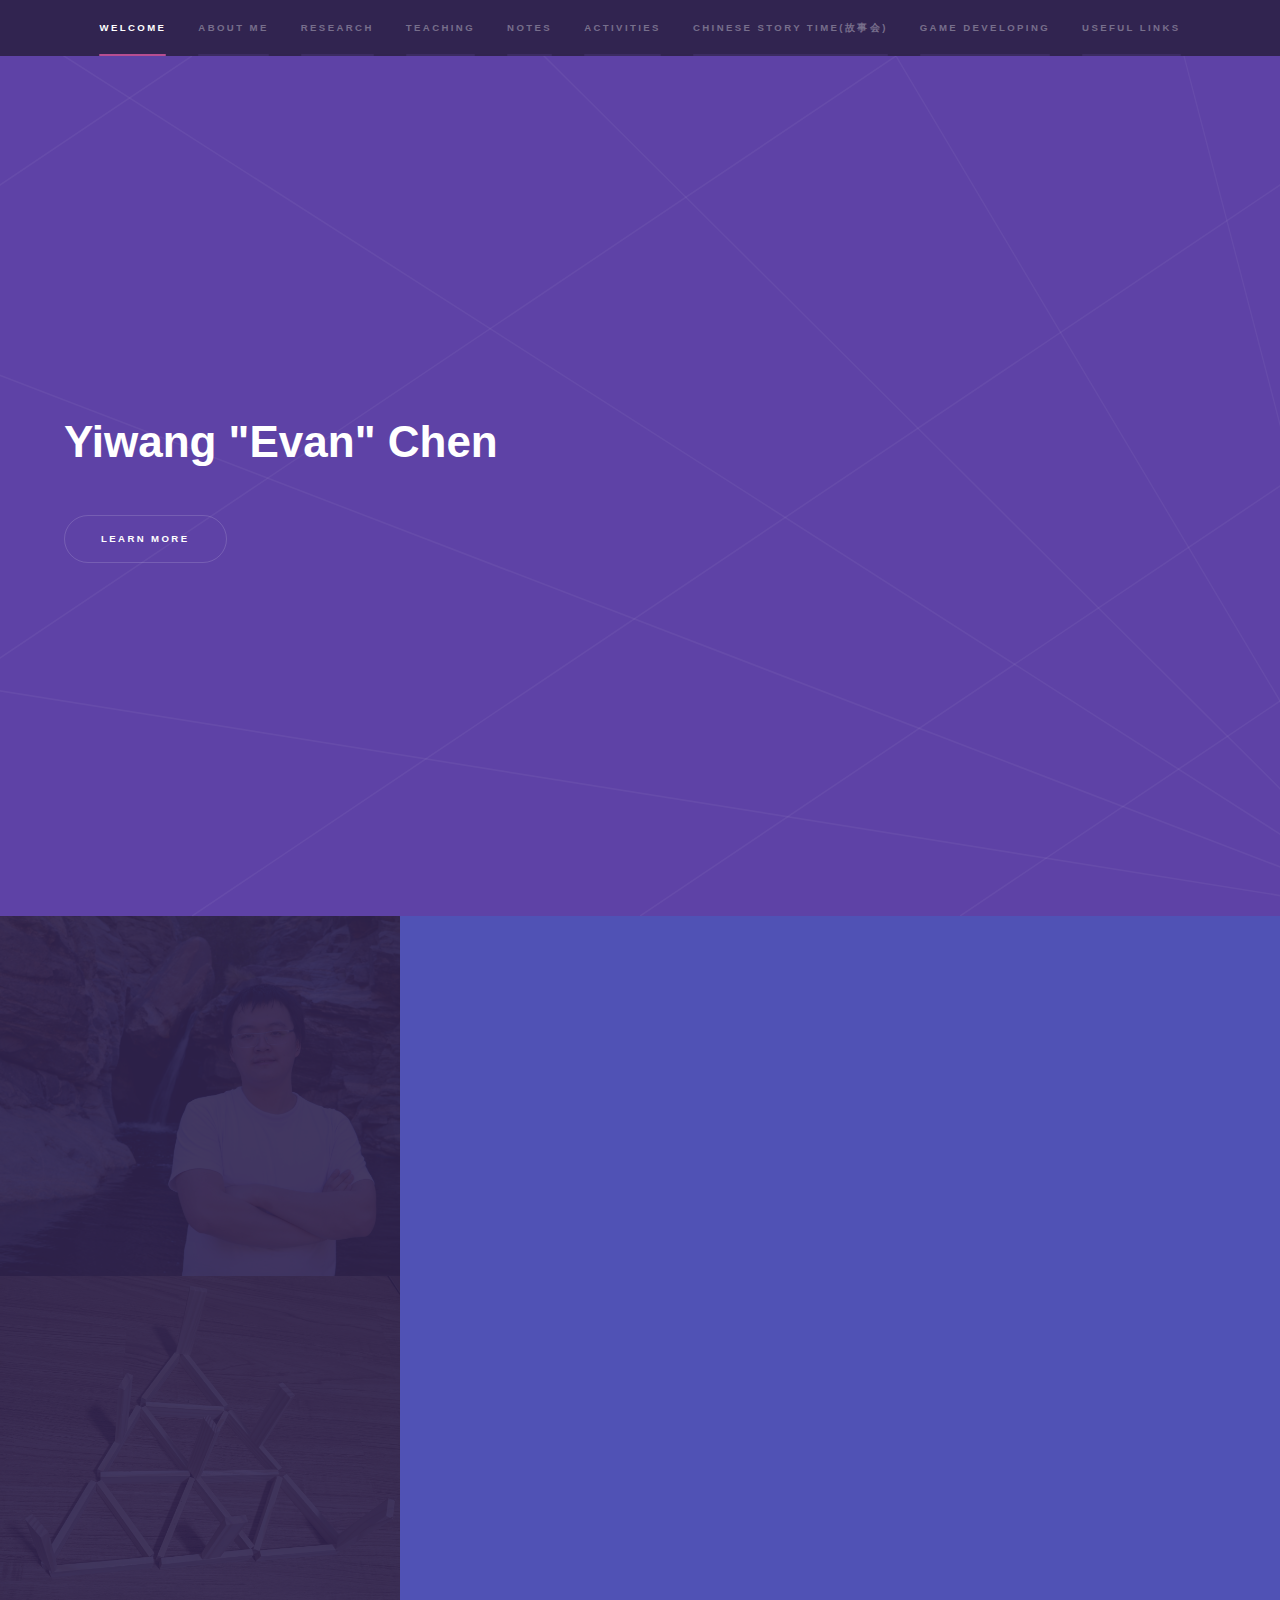
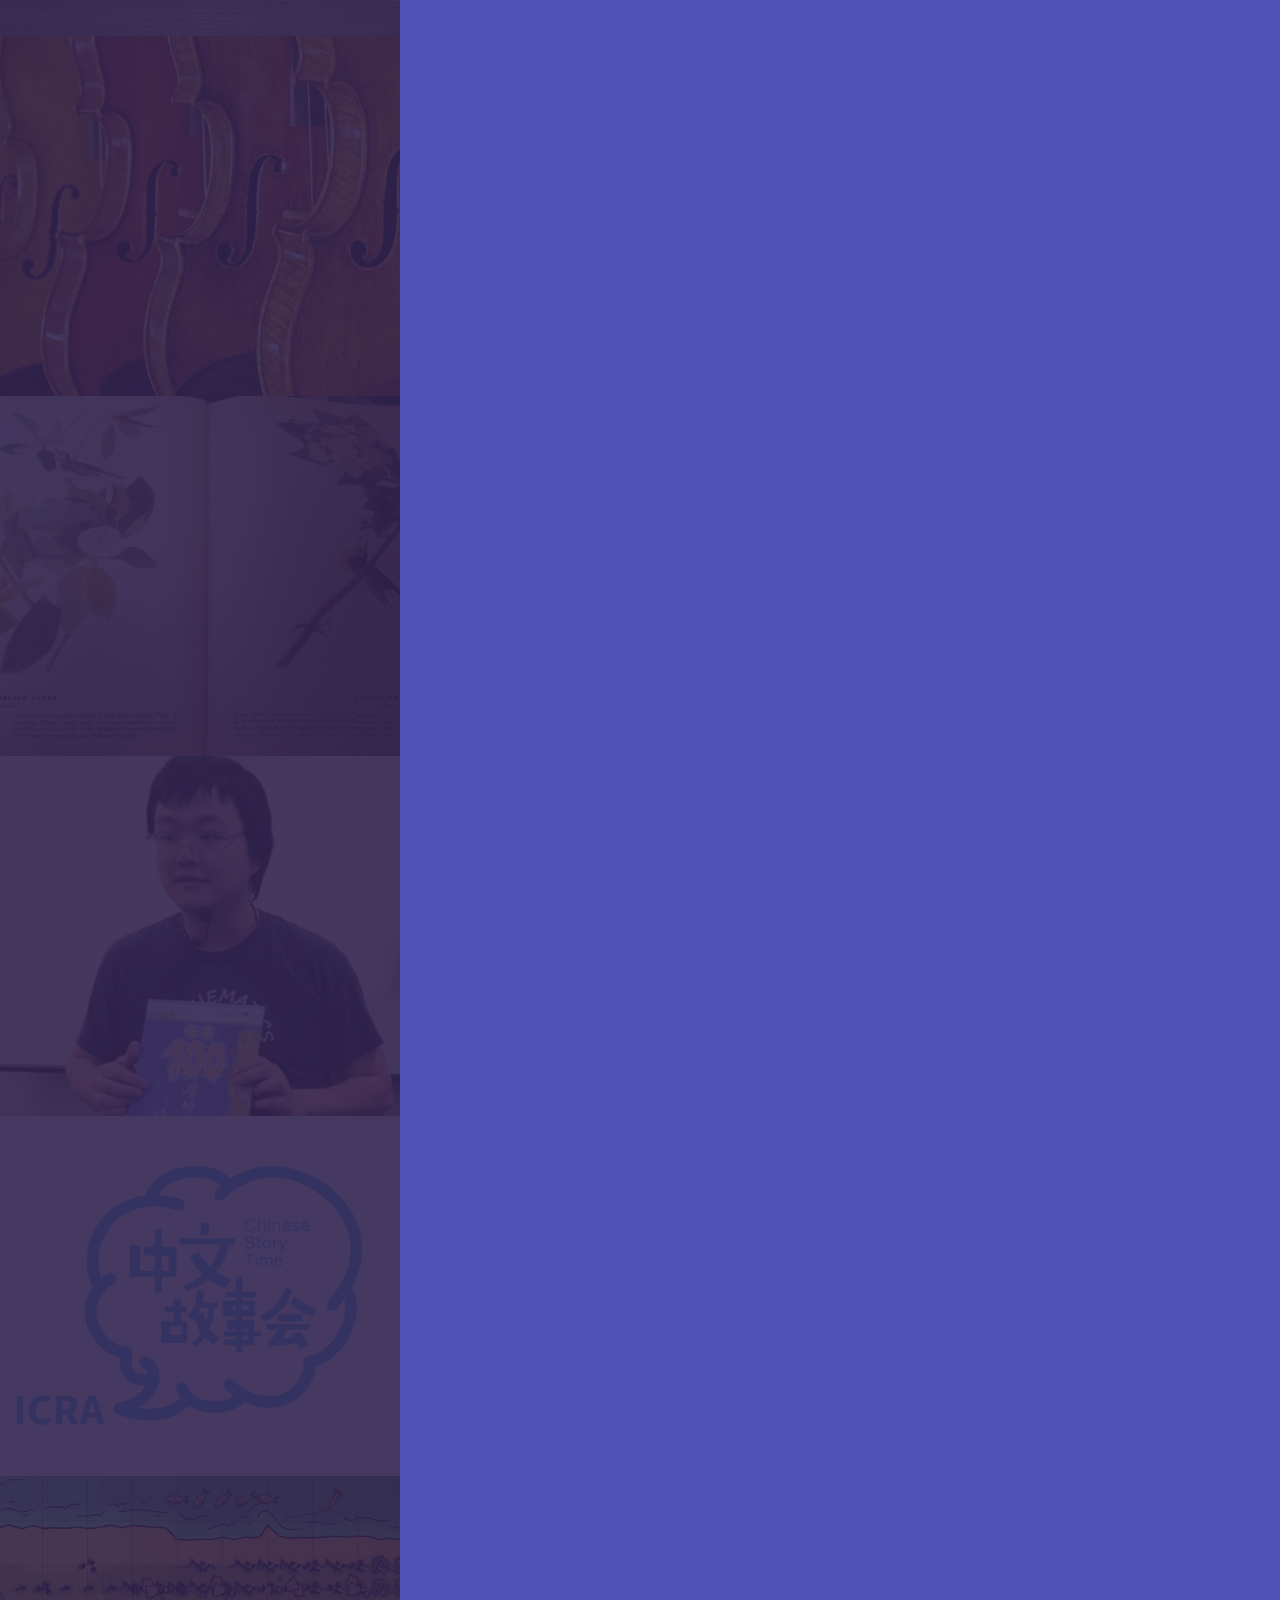
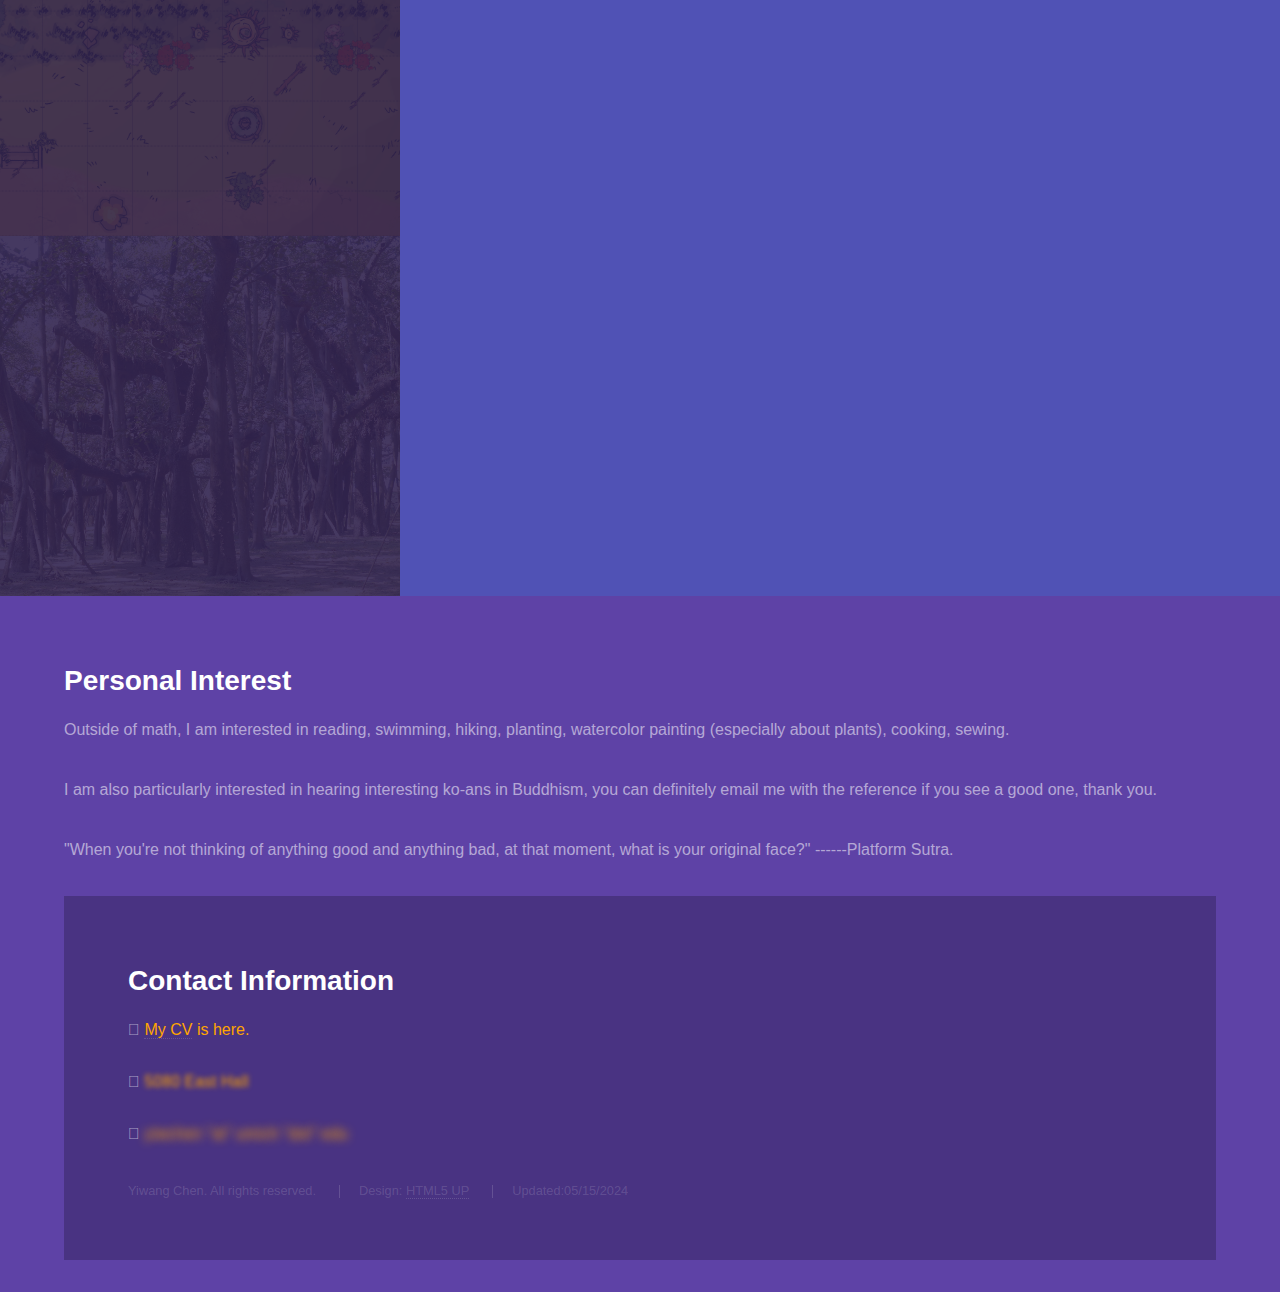
<file: index.html>
<!DOCTYPE HTML>
<!--
    Hyperspace by HTML5 UP
    html5up.net | @ajlkn
    Free for personal and commercial use under the CCA 3.0 license (html5up.net/license)
-->
<html>

<head>
    <title>Yiwang Chen's Homepage</title>
    <!--
        <meta http-equiv="refresh" content="10">
-->
    <meta charset="utf-8" />
    <meta name="viewport" content="width=device-width, initial-scale=1, user-scalable=no" />
    <meta name="google-site-verification" content="M8jMhoShBuXf_WLwgP3y2QjpSRXesZPe_JMTXK9aL-w" />
    <link rel="stylesheet" href="assets/css/main.css" />
    <link rel="stylesheet" href="assets/css/extra.css">
    <link rel="icon" href="images/department.ico">
    <noscript>
        <link rel="stylesheet" href="assets/css/noscript.css" /></noscript>
</head>

<body class="is-preload">
    <!-- Sidebar -->
    <section id="sidebar">
        <div class="inner">
            <nav>
                <ul>
                    <li><a href="#intro">Welcome</a></li>
                    <li><a href="#one">About Me</a></li>
                    <li><a href="#two">Research</a></li>
                    <li><a href="#three">Teaching</a></li>
                    <li><a href="#four">Notes</a></li>
                    <li><a href="#five">Activities</a></li>
                    <li><a href="#six">Chinese Story Time(故事会)</a></li>
                    <li><a href="#seven">Game developing</a></li>
                    <li><a href="#eight">Useful Links</a></li>
                </ul>
            </nav>
        </div>
    </section>
    <!-- Wrapper -->
    <div id="wrapper">
        <!-- Intro -->
        <section id="intro" class="wrapper style1 fullscreen fade-up">
            <div class="inner">
                <h1>Yiwang "Evan" Chen</h1>
                </p>
                <ul class="actions">
                    <li><a href="#one" class="button scrolly">Learn more</a></li>
                </ul>
            </div>
        </section>
        <!-- One -->
        <section id="one" class="wrapper style2 spotlights">
            <section>
                <a href="#" class="image"><img src="images/pic00.jpg" alt="" data-position="center center" /></a>
                <div class="content">
                    <div class="inner">
                        <h2>About Me</h2>
                        <p>I am a sixth year PhD student in at <a href="https://lsa.umich.edu/math/">Department of Mathematics</a> at <a href="https://umich.edu/">University of Michigan</a>, and my advisor is <a href="http://www.math.lsa.umich.edu/~smdbackr/">Stephen Debacker</a>.
                        </p>
                        <p>I obtained my Bachelor drgree at <a href="https://illinois.edu/">University of Illinois at Urbana-Champaign</a> in June 2015.
                        </p>
                        <!--<ul class="actions">
                                        <li><a href="generic.html" class="button">Learn more</a></li> 
                                    </ul>-->
                    </div>
                </div>
            </section>
        </section>
        <!-- Two -->
        <section id="two" class="wrapper style2 spotlights">
            <section>
                <a href="#" class="image"><img src="images/pic01.jpg" alt="" data-position="top center" /></a>
                <div class="content">
                    <div class="inner">
                        <h2>Research</h2>
                        <p>My interests lie in representation theory, especially complex representations of groups over the p-adic numbers, which is related to number theory.
                            <!--<ul class="actions">
                                        <li><a href="generic.html" class="button">Learn more</a></li> 
                                    </ul>-->
                    </div>
                </div>
            </section>
        </section>
        <!-- Three -->
        <section id="three" class="wrapper style2 spotlights">
            <section>
                <a href="#" class="image"><img src="images/pic02.jpg" alt="" data-position="25% 25%" /></a>
                <div class="content">
                    <div class="inner">
                        <h2>Teaching</h2>
                        <p>Life is a journey, so is learning.</p>
                        <p><a href="./m116fall20/m116fa20.html">Here</a> is the section webpage for Math 116 Section 028 in Fall 2020.</p>
                        <p><a href="./m116wn21/m116wn21.html">Here</a> is the section webpage for Math 116 Section 042 in Winter 2021.</p>
                        <!--<ul class="actions">
                                        <li><a href="generic.html" class="button">Learn more</a></li> 
                                    </ul>-->
                    </div>
                </div>
            </section>
        </section>
        <!-- Four -->
        <section id="four" class="wrapper style2 spotlights">
            <section>
                <a href="#" class="image"><img src="images/pic03.jpg" alt="" data-position="25% 25%" /></a>
                <div class="content">
                    <div class="inner">
                        <h2>Notes</h2>
                        <p>I have made several <a href="./Note.html">notes</a> available.</p>
                        <!--<ul class="actions">
                                        <li><a href="generic.html" class="button">Learn more</a></li> 
                                    </ul>-->
                    </div>
                </div>
            </section>
        </section>
        <!-- Five -->
        <section id="five" class="wrapper style2 spotlights">
            <section>
                <a href="#" class="image"><img src="images/pic04.jpg" alt="" data-position="25% 25%" /></a>
                <div class="content">
                    <div class="inner">
                        <h2>Activities</h2>
                        <p>Outreach Activities that I have participated, with link if notes/resources of the activity is available.</p>
                        <p><a href="./Activities.html">Here are the list.</a></p>
                        <!--<ul class="actions">
                                        <li><a href="generic.html" class="button">Learn more</a></li> 
                                    </ul>-->
                    </div>
                </div>
            </section>
        </section>
        <!-- Six -->
        <section id="six" class="wrapper style2 spotlights">
            <section>
                <a href="#" class="image"><img src="images/pic06.png" alt="" data-position="top center" /></a>
                <div class="content">
                    <div class="inner">
                        <h2>Chinese Story Time</h2>
                        <p>I helped organizing and participated in Chinese Story Time program at <a href="aadl.org">Ann Arbor Downtown Library.</a></p>
                        <ul class="actions">
                            <li><a href="ChineseStory.html" class="button">Learn more</a></li>
                        </ul>
                    </div>
                </div>
            </section>
        </section>
        <!-- Six -->
        <section id="seven" class="wrapper style2 spotlights">
            <section>
                <a href="#" class="image"><img src="images/pic07.jpg" alt="" data-position="top center" /></a>
                <div class="content">
                    <div class="inner">
                        <h2>Table RPG Game</h2>
                        <p>I am currently developing <a href="Game.html">a Table RPG game</a> with my kid, and I wrote some codes for Character Card Generation.</a></p>
                        <ul class="actions">
                            <li><a href="Game.html" class="button">Learn more</a></li>
                        </ul>
                    </div>
                </div>
            </section>
        </section>
        <!-- Six -->
        <section id="eight" class="wrapper style2 spotlights">
            <section>
                <a href="#" class="image"><img src="images/pic05.jpg" alt="" data-position="top center" /></a>
                <div class="content">
                    <div class="inner">
                        <h2>Useful Links</h2>
                        <p><a href="https://mathseminars.org/">The place to find Math Seminar at the age of Coronavirus.</a>
                            <br>
                            <a href="https://arxiv.org/list/math.RT/recent">Arxiv-Representation Theory</a>
                            <br>
                            <a href="http://oeis.org/">The Online Encyclopedia of Integer Sequences</a>
                            <br>
                            <a href="http://www.math.wisc.edu/~ellenber/">Jordan S. Ellenberg</a>:<a href="http://www.math.wisc.edu/~ellenber/mntcg/TalkTipSheet.pdf">Tips on giving talks</a>
                            <br>
                            <a href="https://www.math.ubc.ca/~cass/research/pdf/p-adic-book.pdf">Casselman's note on admissible representation of p-adic reductive groups</a>
                            <br>
                            <a href="https://pdfs.semanticscholar.org/9059/b86df28b0f36d572e46d27d08e541b7e6be1.pdf">Jiu Kang Yu's note on Bruhat-Tits Theory and Buildings</a>
                        </p>
                    </div>
                </div>
            </section>
        </section>
        <!-- Three -->
        <section id="three" class="wrapper style1 fade-up">
            <div class="inner">
                <h2>Personal Interest</h2>
                <div class="inner">
                    <section>
                        <p>Outside of math, I am interested in reading, swimming, hiking, planting, watercolor painting (especially about plants), cooking, sewing.</p>
                        <p>I am also particularly interested in hearing interesting ko-ans in Buddhism, you can definitely email me with the reference if you see a good one, thank you.</p>
                        <p>"When you're not thinking of anything good and anything bad, at that moment, what is your original face?" ------Platform Sutra.</p>
                    </section>
                </div>
                <!-- Footer -->
                <footer id="footer" class="wrapper style1-alt">
                    <div class="inner">
                        <h2 class="major">Contact Information</h2>
                        <ul class="contact">
                            <li class="fa-envelope">
                                <span style="color: transparent; text-shadow: orange 0px 0px 0px;"><a href="./cv/Yiwang_Chen_cv.pdf">My CV</a> is here.</span>
                            </li>
                            <li class="fa-home">
                                <span class="blurry-text" style="color: transparent; text-shadow: orange 0px 0px 5px;">5080 East Hall</span>
                            </li>
                            <li class="fa-envelope">
                                <span class="blurry-text" style="color: transparent; text-shadow: orange 0px 0px 10px;">yiwchen "at" umich "dot" edu</span>
                            </li>
                        </ul>
                        <ul class="menu">
                            <li> Yiwang Chen. All rights reserved.</li>
                            <li>Design: <a href="http://html5up.net">HTML5 UP</a></li>
                            <li>Updated:05/15/2024</li>
                        </ul>
                    </div>
                </footer>
                <!-- Scripts -->
                <script src="assets/js/jquery.min.js"></script>
                <script src="assets/js/jquery.scrollex.min.js"></script>
                <script src="assets/js/jquery.scrolly.min.js"></script>
                <script src="assets/js/browser.min.js"></script>
                <script src="assets/js/breakpoints.min.js"></script>
                <script src="assets/js/util.js"></script>
                <script src="assets/js/main.js"></script>
                <script src="assets/js/extra.js"></script>
</body>

</html>
</file>
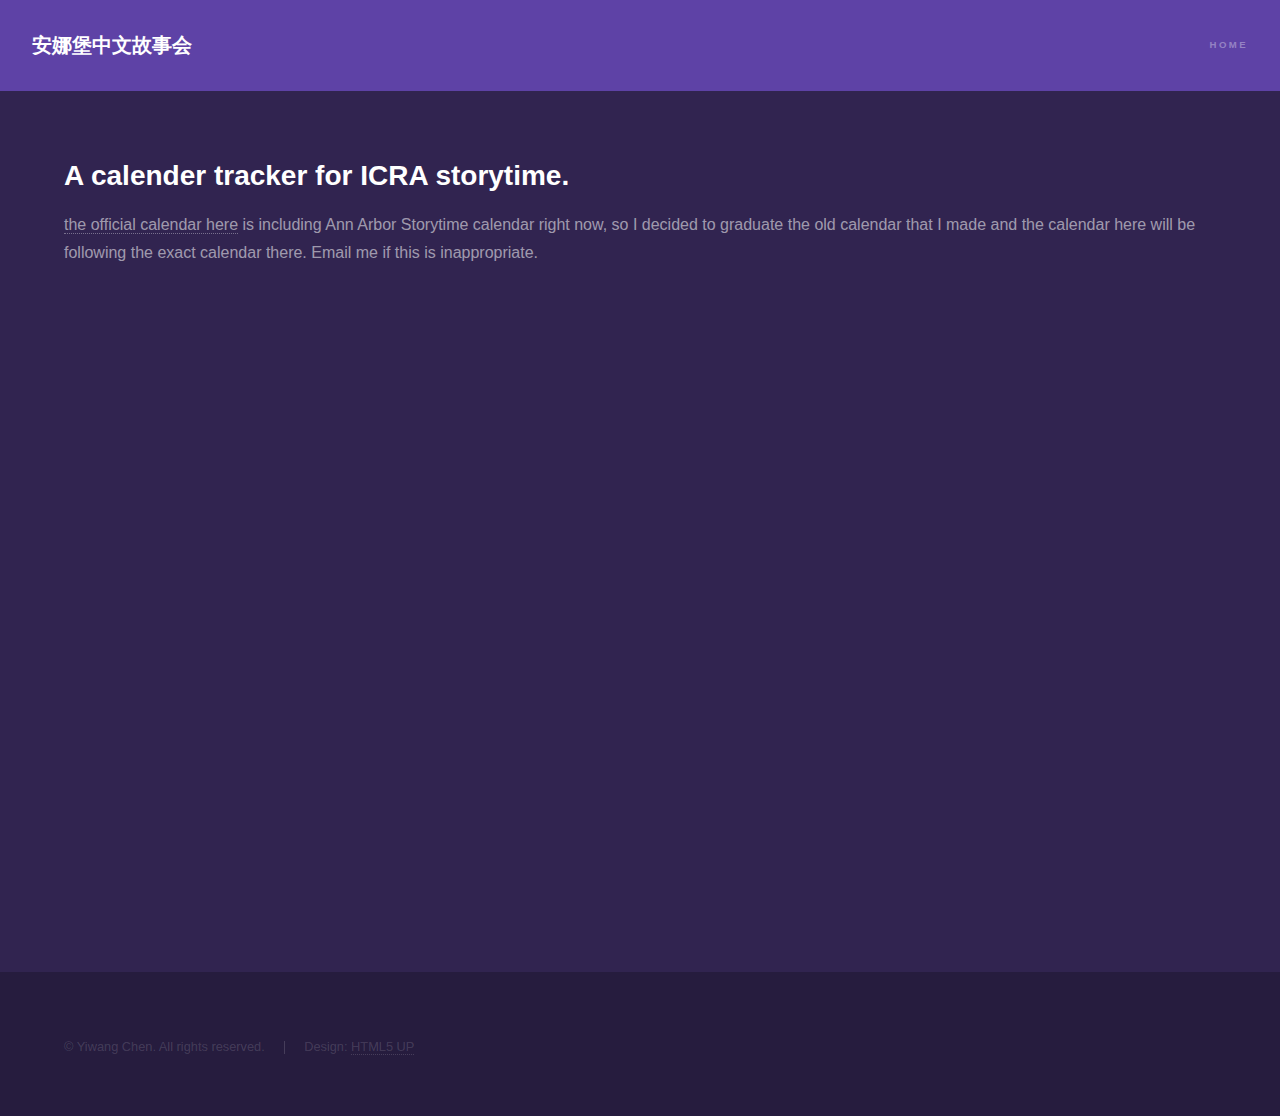
<file: AAICRA.html>
<!DOCTYPE HTML>
<!--
	Hyperspace by HTML5 UP
	html5up.net | @ajlkn
	Free for personal and commercial use under the CCA 3.0 license (html5up.net/license)
-->
<html>
	<head>
		<title>中文故事会日历</title>
		<meta charset="utf-8" />
		<meta name="viewport" content="width=device-width, initial-scale=1, user-scalable=no" />
		<link rel="stylesheet" href="assets/css/main.css" />
		<link rel="icon" href="images/pic06.png">
		<noscript><link rel="stylesheet" href="assets/css/noscript.css" /></noscript>
	</head>
	<body class="is-preload">

		<!-- Header -->
			<header id="header">
				<a href="AAICRA.html" class="title">安娜堡中文故事会</a>
				<nav>
					<ul>
                <li><a href="index.html">Home</a></li>
					</ul>
				</nav>
			</header>

		<!-- Wrapper -->
			<div id="wrapper">

				<!-- Main -->
					<section id="main" class="wrapper">
						<div class="inner">
							<h2 class="major">A calender tracker for ICRA storytime.</h2>
							<p><a href="https://www.chinesestorytime.org/storytime/">the official calendar here</a> is including Ann Arbor Storytime calendar right now, so I decided to graduate the old calendar that I made and the calendar here will be following the exact calendar there. Email me if this is inappropriate.</p>
							<p><iframe src="https://calendar.google.com/calendar/embed?src=chinesestorytime.org_se5sl10lvgbfuvj6psh775to9k%40group.calendar.google.com&ctz=America%2FNew_York" style="border: 0" width="800" height="600" frameborder="0" scrolling="no"></iframe></p>
						</div>
					</section>

			</div>

		<!-- Footer -->
			<footer id="footer" class="wrapper alt">
				<div class="inner">
					<ul class="menu">
						<li>&copy; Yiwang Chen. All rights reserved.</li><li>Design: <a href="http://html5up.net">HTML5 UP</a></li>
					</ul>
				</div>
			</footer>

		<!-- Scripts -->
			<script src="assets/js/jquery.min.js"></script>
			<script src="assets/js/jquery.scrollex.min.js"></script>
			<script src="assets/js/jquery.scrolly.min.js"></script>
			<script src="assets/js/browser.min.js"></script>
			<script src="assets/js/breakpoints.min.js"></script>
			<script src="assets/js/util.js"></script>
			<script src="assets/js/main.js"></script>

	</body>
</html>
</file>
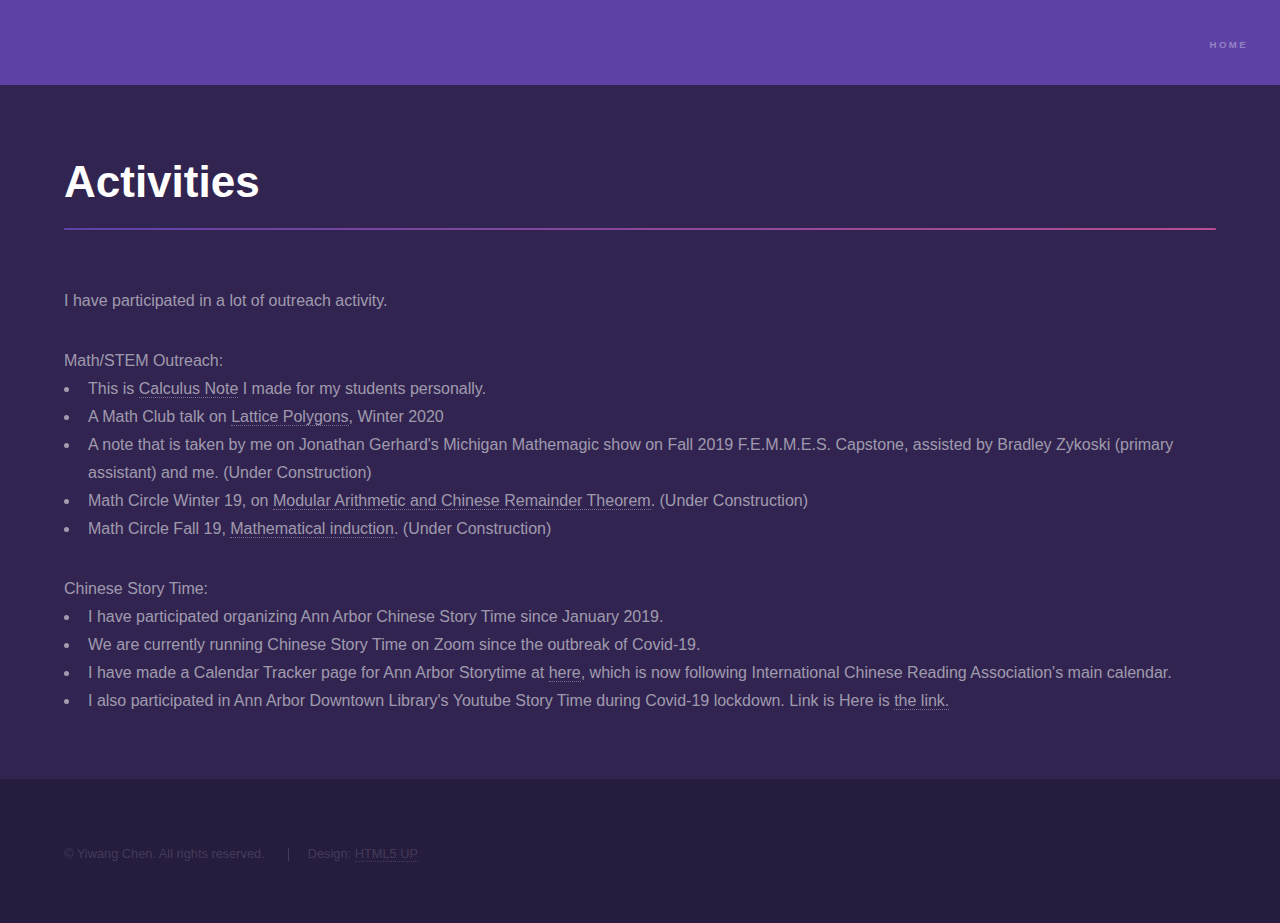
<file: Activities.html>
<!DOCTYPE HTML>
<!--
	Hyperspace by HTML5 UP
	html5up.net | @ajlkn
	Free for personal and commercial use under the CCA 3.0 license (html5up.net/license)
-->
<html>

<head>
    <title>Activities</title>
    <meta charset="utf-8" />
    <meta name="viewport" content="width=device-width, initial-scale=1, user-scalable=no" />
    <link rel="stylesheet" href="assets/css/main.css" />
    <noscript>
        <link rel="stylesheet" href="assets/css/noscript.css" /></noscript>
</head>

<body class="is-preload">
    <!-- Header -->
    <header id="header">
        <nav>
            <ul>
                <li><a href="index.html">Home</a></li>
            </ul>
        </nav>
    </header>
    <!-- Wrapper -->
    <div id="wrapper">
        <!-- Main -->
        <section id="main" class="wrapper">
            <div class="inner">
                <h1 class="major">Activities</h1>
                <p>I have participated in a lot of outreach activity.</p>
                Math/STEM Outreach:
                <ul>
                    <li>This is <a href="./Note/CalculusNote.pdf">Calculus Note</a> I made for my students personally.</li>
                    <li>A Math Club talk on <a href="./Note/MathClub/LatticePolygons.pdf">Lattice Polygons</a>, Winter 2020</li>
                    <li>A note that is taken by me on Jonathan Gerhard's Michigan Mathemagic show on Fall 2019 F.E.M.M.E.S. Capstone, assisted by Bradley Zykoski (primary assistant) and me. (Under Construction)</li>
                    <li>Math Circle Winter 19, on <a href="./Note/mathcircle/congruence.pdf">Modular Arithmetic and Chinese Remainder Theorem</a>. (Under Construction)</li>
                    <li>Math Circle Fall 19, <a href="./Note/mathcircle/induction.pdf">Mathematical induction</a>. (Under Construction)</li>
                </ul>
                Chinese Story Time:
                <ul>
                    <li>I have participated organizing Ann Arbor Chinese Story Time since January 2019.</li>
                    <li>We are currently running Chinese Story Time on Zoom since the outbreak of Covid-19.</li>
                    <li>I have made a Calendar Tracker page for Ann Arbor Storytime at <a href="http://www-personal.umich.edu/~yiwchen/AAICRA.html">here</a>, which is now following International Chinese Reading Association's main calendar. </li>
                    <li>I also participated in Ann Arbor Downtown Library's Youtube Story Time during Covid-19 lockdown. Link is Here is <a href="https://youtu.be/fMezMoCCz1Y">the link.</a> </li>
                </ul>
            </div>
        </section>
    </div>
    <!-- Footer -->
    <footer id="footer" class="wrapper alt">
        <div class="inner">
            <ul class="menu">
                <li>&copy; Yiwang Chen. All rights reserved.</li>
                <li>Design: <a href="http://html5up.net">HTML5 UP</a></li>
            </ul>
        </div>
    </footer>
    <!-- Scripts -->
    <script src="assets/js/jquery.min.js"></script>
    <script src="assets/js/jquery.scrollex.min.js"></script>
    <script src="assets/js/jquery.scrolly.min.js"></script>
    <script src="assets/js/browser.min.js"></script>
    <script src="assets/js/breakpoints.min.js"></script>
    <script src="assets/js/util.js"></script>
    <script src="assets/js/main.js"></script>
</body>

</html>
</file>
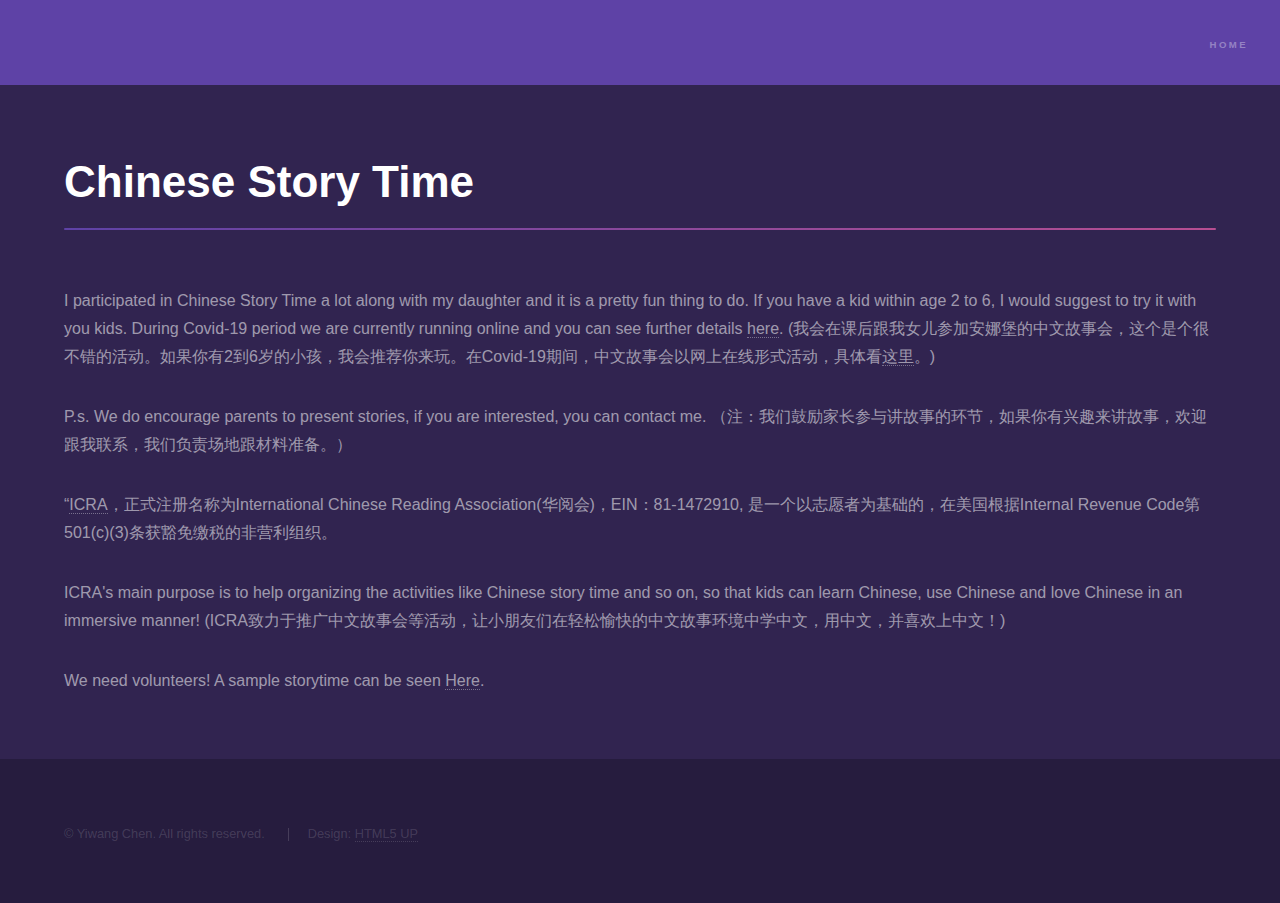
<file: ChineseStory.html>
<!DOCTYPE HTML>
<!--
	Hyperspace by HTML5 UP
	html5up.net | @ajlkn
	Free for personal and commercial use under the CCA 3.0 license (html5up.net/license)
-->
<html>

<head>
    <title>Chinese Story Time</title>
    <meta charset="utf-8" />
    <meta name="viewport" content="width=device-width, initial-scale=1, user-scalable=no" />
    <link rel="stylesheet" href="assets/css/main.css" />
    <noscript>
        <link rel="stylesheet" href="assets/css/noscript.css" /></noscript>
</head>

<body class="is-preload">
    <!-- Header -->
    <header id="header">
        <nav>
            <ul>
                <li><a href="index.html">Home</a></li>
            </ul>
        </nav>
    </header>
    <!-- Wrapper -->
    <div id="wrapper">
        <!-- Main -->
        <section id="main" class="wrapper">
            <div class="inner">
                <h1 class="major">Chinese Story Time</h1>
                <p>I participated in Chinese Story Time a lot along with my daughter and it is a pretty fun thing to do. If you have a kid within age 2 to 6, I would suggest to try it with you kids. During Covid-19 period we are currently running online and you can see further details <a href="AAICRA.html">here</a>. (我会在课后跟我女儿参加安娜堡的中文故事会，这个是个很不错的活动。如果你有2到6岁的小孩，我会推荐你来玩。在Covid-19期间，中文故事会以网上在线形式活动，具体看<a href="AAICRA.html">这里</a>。)</p>
                <p>P.s. We do encourage parents to present stories, if you are interested, you can contact me. （注：我们鼓励家长参与讲故事的环节，如果你有兴趣来讲故事，欢迎跟我联系，我们负责场地跟材料准备。）</p>
                <p>“<a href="https://www.chinesestorytime.org/">ICRA</a>，正式注册名称为International Chinese Reading Association(华阅会)，EIN：81-1472910, 是一个以志愿者为基础的，在美国根据Internal Revenue Code第501(c)(3)条获豁免缴税的非营利组织。</p>
                <p>ICRA's main purpose is to help organizing the activities like Chinese story time and so on, so that kids can learn Chinese, use Chinese and love Chinese in an immersive manner! (ICRA致力于推广中文故事会等活动，让小朋友们在轻松愉快的中文故事环境中学中文，用中文，并喜欢上中文！)</p>
                <p>We need volunteers! A sample storytime can be seen <a href="https://youtu.be/fMezMoCCz1Y">Here</a>.</p>
            </div>
        </section>
    </div>
    <!-- Footer -->
    <footer id="footer" class="wrapper alt">
        <div class="inner">
            <ul class="menu">
                <li>&copy; Yiwang Chen. All rights reserved.</li>
                <li>Design: <a href="http://html5up.net">HTML5 UP</a></li>
            </ul>
        </div>
    </footer>
    <!-- Scripts -->
    <script src="assets/js/jquery.min.js"></script>
    <script src="assets/js/jquery.scrollex.min.js"></script>
    <script src="assets/js/jquery.scrolly.min.js"></script>
    <script src="assets/js/browser.min.js"></script>
    <script src="assets/js/breakpoints.min.js"></script>
    <script src="assets/js/util.js"></script>
    <script src="assets/js/main.js"></script>
</body>

</html>
</file>
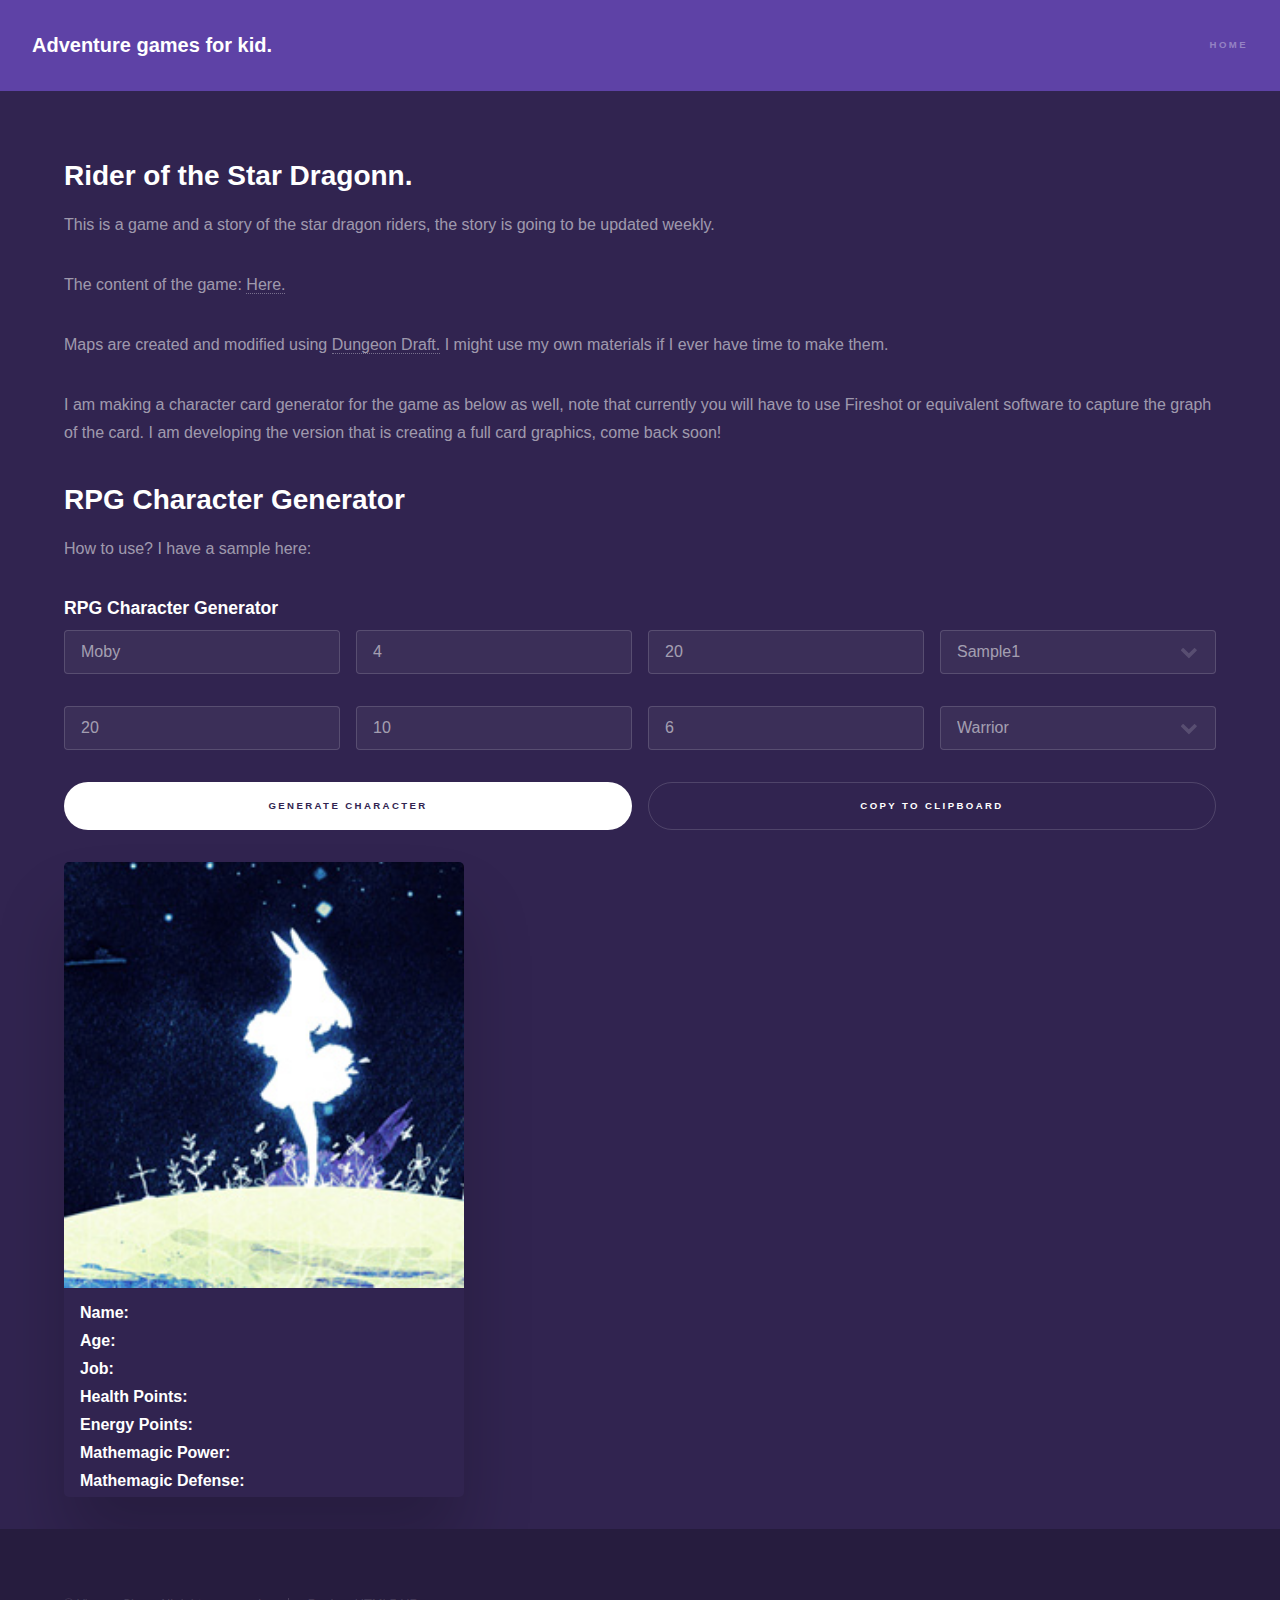
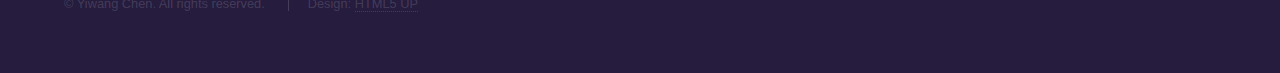
<file: Game.html>
<!DOCTYPE HTML>
<!--
	Hyperspace by HTML5 UP
	html5up.net | @ajlkn
	Free for personal and commercial use under the CCA 3.0 license (html5up.net/license)
-->
<html>

<head>
    <title>Adventure Games</title>
    <meta charset="utf-8" />
    <meta name="viewport" content="width=device-width, initial-scale=1, user-scalable=no" />
    <link rel="stylesheet" href="assets/css/main.css" />
    <link rel="icon" href="images/department.ico">
    <noscript>
        <link rel="stylesheet" href="assets/css/noscript.css" /></noscript>
</head>

<body class="is-preload">
    <!-- Header -->
    <header id="header">
        <a href="AAICRA.html" class="title">Adventure games for kid.</a>
        <nav>
            <ul>
                <li><a href="index.html">Home</a></li>
            </ul>
        </nav>
    </header>
    <!-- Wrapper -->
    <div id="wrapper">
        <!-- Main -->
        <section id="main" class="wrapper">
            <div class="inner">
                <h2 class="major">Rider of the Star Dragonn.</h2>
                <p>This is a game and a story of the star dragon riders, the story is going to be updated weekly.</p>
                <p>The content of the game: <a href="Game/rider.pdf">Here.</a></p>
                <p>Maps are created and modified using <a href="https://dungeondraft.net/">Dungeon Draft.</a> I might use my own materials if I ever have time to make them.</p>
                <p>I am making a character card generator for the game as below as well, note that currently you will have to use Fireshot or equivalent software to capture the graph of the card. I am developing the version that is creating a full card graphics, come back soon!</p>
                <header>
                    <h2 class="major">RPG Character Generator</h2>
                </header>
                <p>How to use? I have a sample here:</p>
                <!--JavaScript-->
                <script src="./Game/charactercard.js"></script>
                <div class="program">
                    <h3>RPG Character Generator</h3>
                    <ul class="actions fit">
                        <li><input type="text" id="cc-name" value="Moby" placeholder="Name" /></li>
                        <li><input type="text" id="cc-age" value="4" placeholder="Age" /></li>
                        <li><input type="text" id="cc-hp" value="20" placeholder="Health Point" /></li>
                        <li><select id="cc-src">
                                <option value="./Game/sample.png">Sample1</option>
                                <option value="./Game/sample2.jpg">Sample 2</option>
                            </select></li>
                    </ul>
                    <ul class="actions fit">
                        <li><input type="text" id="cc-ep" value="20" placeholder="Energy Point" /></li>
                        <li><input type="text" id="cc-mp" value="10" placeholder="Mathemagic Power" /></li>
                        <li><input type="text" id="cc-md" value="6" placeholder="Mathemagic Defense" /></li>
                        <li>
                            <select id="cc-job-type">
                                <option value="Warrior">Warrior</option>
                                <option value="Ninja">Ninja</option>
                                <option value="Mage">Mage</option>
                                <option value="Kungfu Panda">Panda</option>
                                <option value="Pirate">Pirate</option>
                                <option value="Druid">Druid</option>
                            </select></li>
                    </ul>
                    <ul class="actions fit">
                        <li><a class="button primary" onclick="cc_Generate()">Generate Character</a></li>
                        <li><a class="button" onclick="ccctc()">Copy To Clipboard</a></li>
                    </ul>
                    <div class="card">
                        <img src="./Game/sample.png" alt="Avatar" id="cc-pic" style="width:100%">
                        <div class="container">
                            <b class="language-tex" id="cc-card">
                                Name:<br />
                                Age:<br />
                                Job:<br />
                                Health Points:<br />
                                Energy Points:<br />
                                Mathemagic Power:<br />
                                Mathemagic Defense:<br />
                            </b>
                        </div>
                    </div>
        </section>
    </div>
    </section>
    </div>
    <!-- Footer -->
    <footer id="footer" class="wrapper alt">
        <div class="inner">
            <ul class="menu">
                <li>&copy; Yiwang Chen. All rights reserved.</li>
                <li>Design: <a href="http://html5up.net">HTML5 UP</a></li>
            </ul>
        </div>
    </footer>
    <!-- Scripts -->
    <script src="assets/js/jquery.min.js"></script>
    <script src="assets/js/jquery.scrollex.min.js"></script>
    <script src="assets/js/jquery.scrolly.min.js"></script>
    <script src="assets/js/browser.min.js"></script>
    <script src="assets/js/breakpoints.min.js"></script>
    <script src="assets/js/util.js"></script>
    <script src="assets/js/main.js"></script>
</body>

</html>
</file>
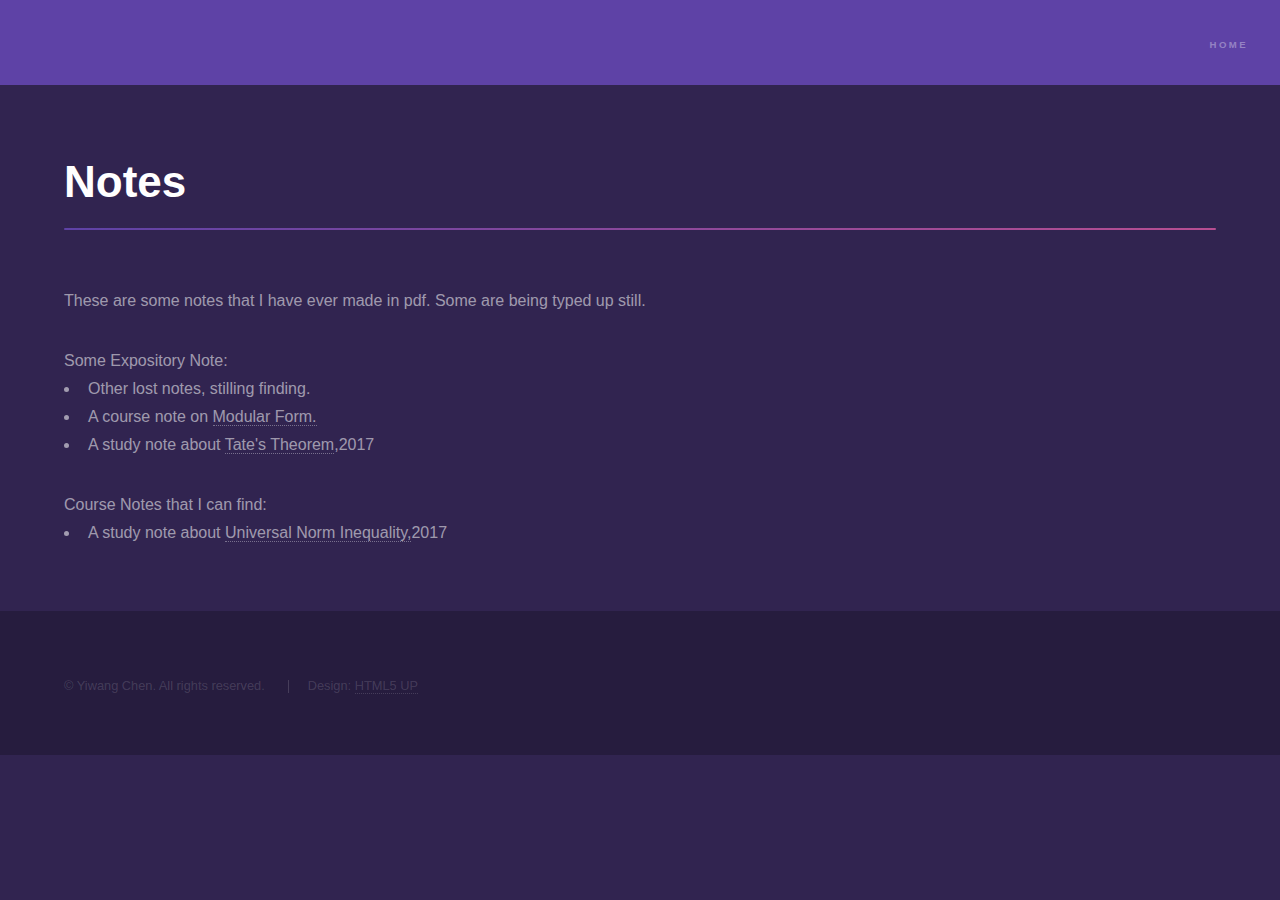
<file: Note.html>
<!DOCTYPE HTML>
<!--
	Hyperspace by HTML5 UP
	html5up.net | @ajlkn
	Free for personal and commercial use under the CCA 3.0 license (html5up.net/license)
-->
<html>

<head>
    <title>Notes</title>
    <meta charset="utf-8" />
    <meta name="viewport" content="width=device-width, initial-scale=1, user-scalable=no" />
    <link rel="stylesheet" href="assets/css/main.css" />
    <noscript>
        <link rel="stylesheet" href="assets/css/noscript.css" /></noscript>
</head>

<body class="is-preload">
    <!-- Header -->
    <header id="header">
        <nav>
            <ul>
                <li><a href="index.html">Home</a></li>
            </ul>
        </nav>
    </header>
    <!-- Wrapper -->
    <div id="wrapper">
        <!-- Main -->
        <section id="main" class="wrapper">
            <div class="inner">
                <h1 class="major">Notes</h1>
                <p>These are some notes that I have ever made in pdf. Some are being typed up still.</p>
                Some Expository Note:
                <ul>
                    <li>Other lost notes, stilling finding.</li>
                    <li>A course note on <a href="./Note/modularform.pdf">Modular Form.</a></li>
                    <li>A study note about <a href="./Note/TateTheorem.pdf">Tate's Theorem</a>,2017</li>
                </ul>
                Course Notes that I can find:
                <ul>
                    <li>A study note about <a href="./Note/UNI.pdf">Universal Norm Inequality,</a>2017</li>
                </ul>
            </div>
        </section>
    </div>
    <!-- Footer -->
    <footer id="footer" class="wrapper alt">
        <div class="inner">
            <ul class="menu">
                <li>&copy; Yiwang Chen. All rights reserved.</li>
                <li>Design: <a href="http://html5up.net">HTML5 UP</a></li>
            </ul>
        </div>
    </footer>
    <!-- Scripts -->
    <script src="assets/js/jquery.min.js"></script>
    <script src="assets/js/jquery.scrollex.min.js"></script>
    <script src="assets/js/jquery.scrolly.min.js"></script>
    <script src="assets/js/browser.min.js"></script>
    <script src="assets/js/breakpoints.min.js"></script>
    <script src="assets/js/util.js"></script>
    <script src="assets/js/main.js"></script>
</body>

</html>
</file>
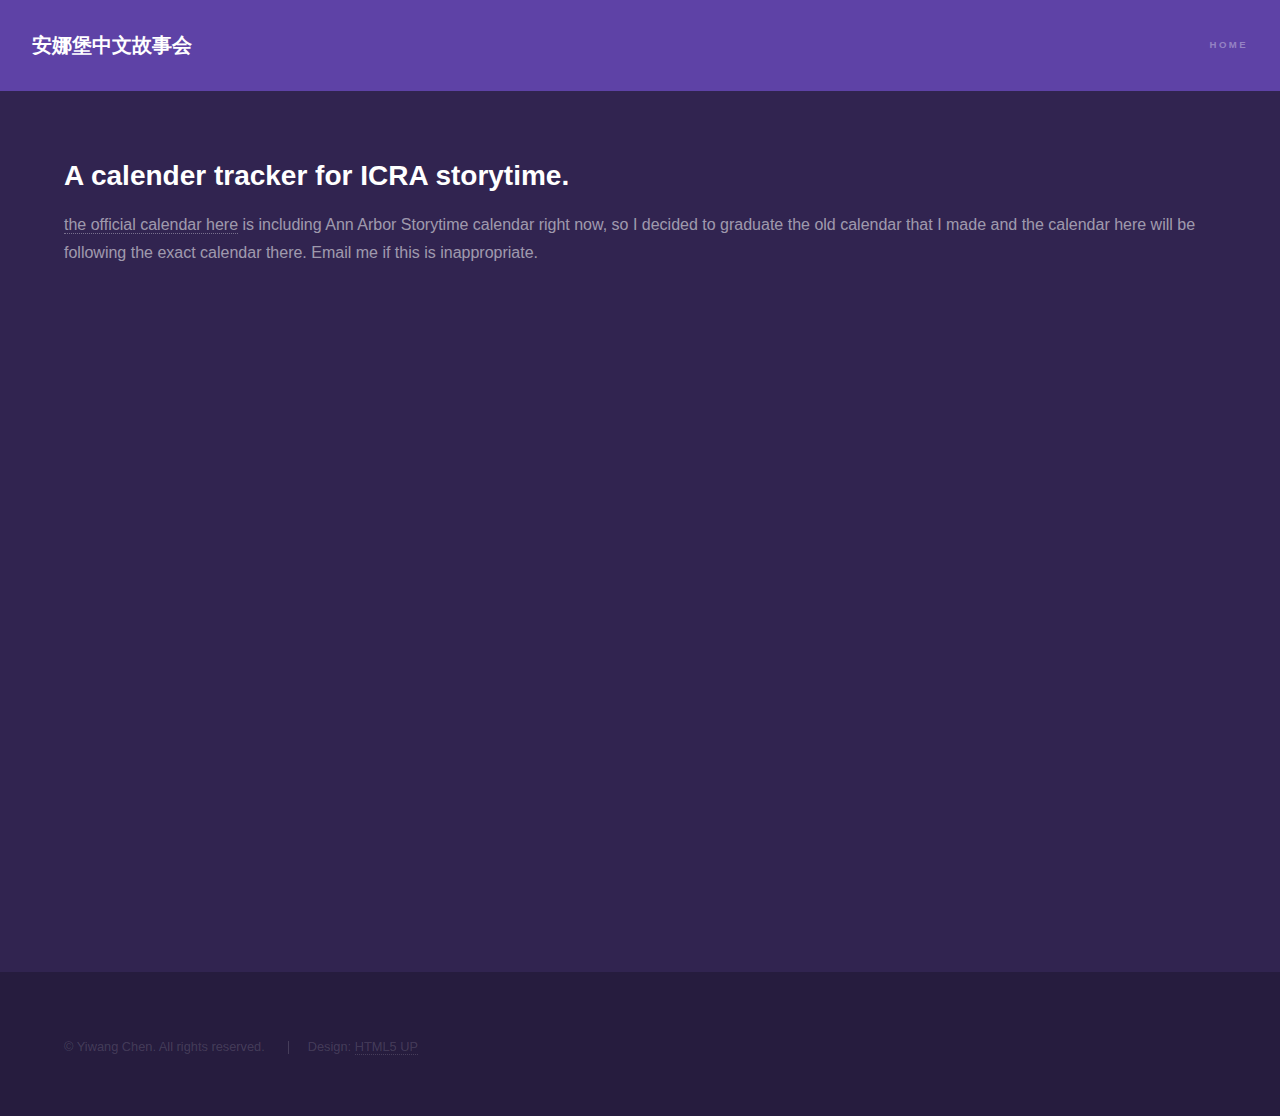
<file: Testimonial.html>
<!DOCTYPE HTML>
<!--
    Hyperspace by HTML5 UP
    html5up.net | @ajlkn
    Free for personal and commercial use under the CCA 3.0 license (html5up.net/license)
-->
<html>

<head>
    <title>Teaching Evaluations</title>
    <meta charset="utf-8" />
    <meta name="viewport" content="width=device-width, initial-scale=1, user-scalable=no" />
    <link rel="stylesheet" href="assets/css/main.css" />
    <link rel="icon" href="images/department.ico">
    <noscript>
        <link rel="stylesheet" href="assets/css/noscript.css" /></noscript>
</head>

<body class="is-preload">
    <!-- Header -->
    <header id="header">
        <a href="AAICRA.html" class="title">安娜堡中文故事会</a>
        <nav>
            <ul>
                <li><a href="index.html">Home</a></li>
            </ul>
        </nav>
    </header>
    <!-- Wrapper -->
    <div id="wrapper">
        <!-- Main -->
        <section id="main" class="wrapper">
            <div class="inner">
                <h2 class="major">A calender tracker for ICRA storytime.</h2>
                <p><a href="https://www.chinesestorytime.org/storytime/">the official calendar here</a> is including Ann Arbor Storytime calendar right now, so I decided to graduate the old calendar that I made and the calendar here will be following the exact calendar there. Email me if this is inappropriate.</p>
                <p><iframe src="https://calendar.google.com/calendar/embed?src=chinesestorytime.org_se5sl10lvgbfuvj6psh775to9k%40group.calendar.google.com&ctz=America%2FNew_York" style="border: 0" width="800" height="600" frameborder="0" scrolling="no"></iframe></p>
            </div>
        </section>
    </div>
    <!-- Footer -->
    <footer id="footer" class="wrapper alt">
        <div class="inner">
            <ul class="menu">
                <li>&copy; Yiwang Chen. All rights reserved.</li>
                <li>Design: <a href="http://html5up.net">HTML5 UP</a></li>
            </ul>
        </div>
    </footer>
    <!-- Scripts -->
    <script src="assets/js/jquery.min.js"></script>
    <script src="assets/js/jquery.scrollex.min.js"></script>
    <script src="assets/js/jquery.scrolly.min.js"></script>
    <script src="assets/js/browser.min.js"></script>
    <script src="assets/js/breakpoints.min.js"></script>
    <script src="assets/js/util.js"></script>
    <script src="assets/js/main.js"></script>
</body>

</html>
</file>
<file: assets/css/extra.css>
.blurry-text {
   color: transparent;
   text-shadow: 0 0 5px orange;
}
</file>
<file: assets/css/noscript.css>
/*
	Hyperspace by HTML5 UP
	html5up.net | @ajlkn
	Free for personal and commercial use under the CCA 3.0 license (html5up.net/license)
*/

/* Spotlights */

	.spotlights > section > .image:before {
		opacity: 0 !important;
	}

	.spotlights > section > .content > .inner {
		-moz-transform: none !important;
		-webkit-transform: none !important;
		-ms-transform: none !important;
		transform: none !important;
		opacity: 1 !important;
	}

/* Wrapper */

	.wrapper > .inner {
		opacity: 1 !important;
		-moz-transform: none !important;
		-webkit-transform: none !important;
		-ms-transform: none !important;
		transform: none !important;
	}

/* Sidebar */

	#sidebar > .inner {
		opacity: 1 !important;
	}

	#sidebar nav > ul > li {
		-moz-transform: none !important;
		-webkit-transform: none !important;
		-ms-transform: none !important;
		transform: none !important;
		opacity: 1 !important;
	}
</file>
<file: assets/css/main.css>
@import url(fontawesome-all.min.css);

/*
	Hyperspace by HTML5 UP
	html5up.net | @ajlkn
	Free for personal and commercial use under the CCA 3.0 license (html5up.net/license)
*/

html, body, div, span, applet, object,
iframe, h1, h2, h3, h4, h5, h6, p, blockquote,
pre, a, abbr, acronym, address, big, cite,
code, del, dfn, em, img, ins, kbd, q, s, samp,
small, strike, strong, sub, sup, tt, var, b,
u, i, center, dl, dt, dd, ol, ul, li, fieldset,
form, label, legend, table, caption, tbody,
tfoot, thead, tr, th, td, article, aside,
canvas, details, embed, figure, figcaption,
footer, header, hgroup, menu, nav, output, ruby,
section, summary, time, mark, audio, video {
	margin: 0;
	padding: 0;
	border: 0;
	font-size: 100%;
	font: inherit;
	vertical-align: baseline;}


article, aside, details, figcaption, figure,
footer, header, hgroup, menu, nav, section {
	display: block;}

body {
	line-height: 1;
}

ol, ul {
	list-style: none;
}

blockquote, q {
	quotes: none;
}

	blockquote:before, blockquote:after, q:before, q:after {
		content: '';
		content: none;
	}

table { 
font-family: "Comic Sans MS", "Comic Sans", cursive;
border-collapse: 
collapse; border-spacing: 0; 
}

body {
	-webkit-text-size-adjust: none;
}

mark {
	background-color: transparent;
	color: inherit;
}

input::-moz-focus-inner {
	border: 0;
	padding: 0;
}

input, select, textarea {
	-moz-appearance: none;
	-webkit-appearance: none;
	-ms-appearance: none;
	appearance: none;
}

/* Basic */

	@-ms-viewport {
		width: device-width;
	}

	body {
		-ms-overflow-style: scrollbar;
	}

	@media screen and (max-width: 480px) {

		html, body {
			min-width: 320px;
		}

	}

	html {
		box-sizing: border-box;
	}

	*, *:before, *:after {
		box-sizing: inherit;
	}

	body {
		background: #312450;
	}

		body.is-preload *, body.is-preload *:before, body.is-preload *:after {
			-moz-animation: none !important;
			-webkit-animation: none !important;
			-ms-animation: none !important;
			animation: none !important;
			-moz-transition: none !important;
			-webkit-transition: none !important;
			-ms-transition: none !important;
			transition: none !important;
		}

/* Type */

	body, input, select, textarea {
		color: rgba(255, 255, 255, 0.55);
		font-family: Arial, Helvetica, sans-serif;
		font-size: 16.5pt;
		font-weight: normal;
		line-height: 1.75;
	}

		@media screen and (max-width: 1680px) {

			body, input, select, textarea {
				font-size: 13pt;
			}

		}

		@media screen and (max-width: 1280px) {

			body, input, select, textarea {
				font-size: 12pt;
			}

		}

		@media screen and (max-width: 360px) {

			body, input, select, textarea {
				font-size: 11pt;
			}

		}

	a {
		-moz-transition: color 0.2s ease, border-bottom-color 0.2s ease;
		-webkit-transition: color 0.2s ease, border-bottom-color 0.2s ease;
		-ms-transition: color 0.2s ease, border-bottom-color 0.2s ease;
		transition: color 0.2s ease, border-bottom-color 0.2s ease;
		border-bottom: dotted 1px rgba(255, 255, 255, 0.35);
		color: inherit;
		text-decoration: none;
	}

		a:hover {
			border-bottom-color: transparent;
			color: #ffffff;
		}

	strong, b {
		color: #ffffff;
		font-weight: bold;
	}

	em, i {
		font-style: italic;
	}

	p {
		margin: 0 0 2em 0;
	}

	h1, h2, h3, h4, h5, h6 {
		color: #ffffff;
		font-weight: bold;
		line-height: 1.5;
		margin: 0 0 0.5em 0;
	}

		h1 a, h2 a, h3 a, h4 a, h5 a, h6 a {
			color: inherit;
			text-decoration: none;
		}

	h1 {
		font-size: 2.75em;
	}

		h1.major {
			margin: 0 0 1.3em 0;
			position: relative;
			padding-bottom: 0.35em;
		}

			h1.major:after {
				background-image: -moz-linear-gradient(to right, #5e42a6, #b74e91);
				background-image: -webkit-linear-gradient(to right, #5e42a6, #b74e91);
				background-image: -ms-linear-gradient(to right, #5e42a6, #b74e91);
				background-image: linear-gradient(to right, #5e42a6, #b74e91);
				-moz-transition: max-width 0.2s ease;
				-webkit-transition: max-width 0.2s ease;
				-ms-transition: max-width 0.2s ease;
				transition: max-width 0.2s ease;
				border-radius: 0.2em;
				bottom: 0;
				content: '';
				height: 0.05em;
				position: absolute;
				right: 0;
				width: 100%;
			}

	h2 {
		font-size: 1.75em;
	}

	h3 {
		font-size: 1.1em;
	}

	h4 {
		font-size: 1em;
	}

	h5 {
		font-size: 0.8em;
	}

	h6 {
		font-size: 0.6em;
	}

	@media screen and (max-width: 736px) {

		h1 {
			font-size: 2em;
		}

		h2 {
			font-size: 1.25em;
		}

		h3 {
			font-size: 1em;
		}

		h4 {
			font-size: 0.8em;
		}

		h5 {
			font-size: 0.6em;
		}

		h6 {
			font-size: 0.6em;
		}

	}

	sub {
		font-size: 0.8em;
		position: relative;
		top: 0.5em;
	}

	sup {
		font-size: 0.8em;
		position: relative;
		top: -0.5em;
	}

	blockquote {
		border-left: solid 4px rgba(255, 255, 255, 0.15);
		font-style: italic;
		margin: 0 0 2em 0;
		padding: 0.5em 0 0.5em 2em;
	}

	code {
		background: rgba(255, 255, 255, 0.05);
		border-radius: 0.25em;
		border: solid 1px rgba(255, 255, 255, 0.15);
		font-family: "Courier New", monospace;
		font-size: 0.9em;
		margin: 0 0.25em;
		padding: 0.25em 0.65em;
	}

	pre {
		-webkit-overflow-scrolling: touch;
		font-family: "Courier New", monospace;
		font-size: 0.9em;
		margin: 0 0 2em 0;
	}

		pre code {
			display: block;
			line-height: 1.75em;
			padding: 1em 1.5em;
			overflow-x: auto;
		}

	hr {
		border: 0;
		border-bottom: solid 1px rgba(255, 255, 255, 0.15);
		margin: 2em 0;
	}

		hr.major {
			margin: 3em 0;
		}

	.align-left {
		text-align: left;
	}

	.align-center {
		text-align: center;
	}

	.align-right {
		text-align: right;
	}
/* Card */

.card {
  box-shadow: 0 50px 70px 0 rgba(0,0,0,0.2);
  transition: 0.3s;
  border-radius: 5px; /* 5px rounded corners */
  width:400px;
}

/* Add rounded corners to the top left and the top right corner of the image */
img {
  border-radius: 5px 5px 0 0;
}
/* On mouse-over, add a deeper shadow */
.card:hover {
  box-shadow: 0 8px 16px 0 rgba(0,0,0,0.2);
}

/* Add some padding inside the card container */
.container {
  padding: 2px 16px;
}
/* Row */

	.row {
		display: flex;
		flex-wrap: wrap;
		box-sizing: border-box;
		align-items: stretch;
	}

		.row > * {
			box-sizing: border-box;
		}

		.row.gtr-uniform > * > :last-child {
			margin-bottom: 0;
		}

		.row.aln-left {
			justify-content: flex-start;
		}

		.row.aln-center {
			justify-content: center;
		}

		.row.aln-right {
			justify-content: flex-end;
		}

		.row.aln-top {
			align-items: flex-start;
		}

		.row.aln-middle {
			align-items: center;
		}

		.row.aln-bottom {
			align-items: flex-end;
		}

		.row > .imp {
			order: -1;
		}

		.row > .col-1 {
			width: 8.33333%;
		}

		.row > .off-1 {
			margin-left: 8.33333%;
		}

		.row > .col-2 {
			width: 16.66667%;
		}

		.row > .off-2 {
			margin-left: 16.66667%;
		}

		.row > .col-3 {
			width: 25%;
		}

		.row > .off-3 {
			margin-left: 25%;
		}

		.row > .col-4 {
			width: 33.33333%;
		}

		.row > .off-4 {
			margin-left: 33.33333%;
		}

		.row > .col-5 {
			width: 41.66667%;
		}

		.row > .off-5 {
			margin-left: 41.66667%;
		}

		.row > .col-6 {
			width: 50%;
		}

		.row > .off-6 {
			margin-left: 50%;
		}

		.row > .col-7 {
			width: 58.33333%;
		}

		.row > .off-7 {
			margin-left: 58.33333%;
		}

		.row > .col-8 {
			width: 66.66667%;
		}

		.row > .off-8 {
			margin-left: 66.66667%;
		}

		.row > .col-9 {
			width: 75%;
		}

		.row > .off-9 {
			margin-left: 75%;
		}

		.row > .col-10 {
			width: 83.33333%;
		}

		.row > .off-10 {
			margin-left: 83.33333%;
		}

		.row > .col-11 {
			width: 91.66667%;
		}

		.row > .off-11 {
			margin-left: 91.66667%;
		}

		.row > .col-12 {
			width: 100%;
		}

		.row > .off-12 {
			margin-left: 100%;
		}

		.row.gtr-0 {
			margin-top: 0;
			margin-left: 0em;
		}

			.row.gtr-0 > * {
				padding: 0 0 0 0em;
			}

			.row.gtr-0.gtr-uniform {
				margin-top: 0em;
			}

				.row.gtr-0.gtr-uniform > * {
					padding-top: 0em;
				}

		.row.gtr-25 {
			margin-top: 0;
			margin-left: -0.375em;
		}

			.row.gtr-25 > * {
				padding: 0 0 0 0.375em;
			}

			.row.gtr-25.gtr-uniform {
				margin-top: -0.375em;
			}

				.row.gtr-25.gtr-uniform > * {
					padding-top: 0.375em;
				}

		.row.gtr-50 {
			margin-top: 0;
			margin-left: -0.75em;
		}

			.row.gtr-50 > * {
				padding: 0 0 0 0.75em;
			}

			.row.gtr-50.gtr-uniform {
				margin-top: -0.75em;
			}

				.row.gtr-50.gtr-uniform > * {
					padding-top: 0.75em;
				}

		.row {
			margin-top: 0;
			margin-left: -1.5em;
		}

			.row > * {
				padding: 0 0 0 1.5em;
			}

			.row.gtr-uniform {
				margin-top: -1.5em;
			}

				.row.gtr-uniform > * {
					padding-top: 1.5em;
				}

		.row.gtr-150 {
			margin-top: 0;
			margin-left: -2.25em;
		}

			.row.gtr-150 > * {
				padding: 0 0 0 2.25em;
			}

			.row.gtr-150.gtr-uniform {
				margin-top: -2.25em;
			}

				.row.gtr-150.gtr-uniform > * {
					padding-top: 2.25em;
				}

		.row.gtr-200 {
			margin-top: 0;
			margin-left: -3em;
		}

			.row.gtr-200 > * {
				padding: 0 0 0 3em;
			}

			.row.gtr-200.gtr-uniform {
				margin-top: -3em;
			}

				.row.gtr-200.gtr-uniform > * {
					padding-top: 3em;
				}

		@media screen and (max-width: 1680px) {

			.row {
				display: flex;
				flex-wrap: wrap;
				box-sizing: border-box;
				align-items: stretch;
			}

				.row > * {
					box-sizing: border-box;
				}

				.row.gtr-uniform > * > :last-child {
					margin-bottom: 0;
				}

				.row.aln-left {
					justify-content: flex-start;
				}

				.row.aln-center {
					justify-content: center;
				}

				.row.aln-right {
					justify-content: flex-end;
				}

				.row.aln-top {
					align-items: flex-start;
				}

				.row.aln-middle {
					align-items: center;
				}

				.row.aln-bottom {
					align-items: flex-end;
				}

				.row > .imp-xlarge {
					order: -1;
				}

				.row > .col-1-xlarge {
					width: 8.33333%;
				}

				.row > .off-1-xlarge {
					margin-left: 8.33333%;
				}

				.row > .col-2-xlarge {
					width: 16.66667%;
				}

				.row > .off-2-xlarge {
					margin-left: 16.66667%;
				}

				.row > .col-3-xlarge {
					width: 25%;
				}

				.row > .off-3-xlarge {
					margin-left: 25%;
				}

				.row > .col-4-xlarge {
					width: 33.33333%;
				}

				.row > .off-4-xlarge {
					margin-left: 33.33333%;
				}

				.row > .col-5-xlarge {
					width: 41.66667%;
				}

				.row > .off-5-xlarge {
					margin-left: 41.66667%;
				}

				.row > .col-6-xlarge {
					width: 50%;
				}

				.row > .off-6-xlarge {
					margin-left: 50%;
				}

				.row > .col-7-xlarge {
					width: 58.33333%;
				}

				.row > .off-7-xlarge {
					margin-left: 58.33333%;
				}

				.row > .col-8-xlarge {
					width: 66.66667%;
				}

				.row > .off-8-xlarge {
					margin-left: 66.66667%;
				}

				.row > .col-9-xlarge {
					width: 75%;
				}

				.row > .off-9-xlarge {
					margin-left: 75%;
				}

				.row > .col-10-xlarge {
					width: 83.33333%;
				}

				.row > .off-10-xlarge {
					margin-left: 83.33333%;
				}

				.row > .col-11-xlarge {
					width: 91.66667%;
				}

				.row > .off-11-xlarge {
					margin-left: 91.66667%;
				}

				.row > .col-12-xlarge {
					width: 100%;
				}

				.row > .off-12-xlarge {
					margin-left: 100%;
				}

				.row.gtr-0 {
					margin-top: 0;
					margin-left: 0em;
				}

					.row.gtr-0 > * {
						padding: 0 0 0 0em;
					}

					.row.gtr-0.gtr-uniform {
						margin-top: 0em;
					}

						.row.gtr-0.gtr-uniform > * {
							padding-top: 0em;
						}

				.row.gtr-25 {
					margin-top: 0;
					margin-left: -0.375em;
				}

					.row.gtr-25 > * {
						padding: 0 0 0 0.375em;
					}

					.row.gtr-25.gtr-uniform {
						margin-top: -0.375em;
					}

						.row.gtr-25.gtr-uniform > * {
							padding-top: 0.375em;
						}

				.row.gtr-50 {
					margin-top: 0;
					margin-left: -0.75em;
				}

					.row.gtr-50 > * {
						padding: 0 0 0 0.75em;
					}

					.row.gtr-50.gtr-uniform {
						margin-top: -0.75em;
					}

						.row.gtr-50.gtr-uniform > * {
							padding-top: 0.75em;
						}

				.row {
					margin-top: 0;
					margin-left: -1.5em;
				}

					.row > * {
						padding: 0 0 0 1.5em;
					}

					.row.gtr-uniform {
						margin-top: -1.5em;
					}

						.row.gtr-uniform > * {
							padding-top: 1.5em;
						}

				.row.gtr-150 {
					margin-top: 0;
					margin-left: -2.25em;
				}

					.row.gtr-150 > * {
						padding: 0 0 0 2.25em;
					}

					.row.gtr-150.gtr-uniform {
						margin-top: -2.25em;
					}

						.row.gtr-150.gtr-uniform > * {
							padding-top: 2.25em;
						}

				.row.gtr-200 {
					margin-top: 0;
					margin-left: -3em;
				}

					.row.gtr-200 > * {
						padding: 0 0 0 3em;
					}

					.row.gtr-200.gtr-uniform {
						margin-top: -3em;
					}

						.row.gtr-200.gtr-uniform > * {
							padding-top: 3em;
						}

		}

		@media screen and (max-width: 1280px) {

			.row {
				display: flex;
				flex-wrap: wrap;
				box-sizing: border-box;
				align-items: stretch;
			}

				.row > * {
					box-sizing: border-box;
				}

				.row.gtr-uniform > * > :last-child {
					margin-bottom: 0;
				}

				.row.aln-left {
					justify-content: flex-start;
				}

				.row.aln-center {
					justify-content: center;
				}

				.row.aln-right {
					justify-content: flex-end;
				}

				.row.aln-top {
					align-items: flex-start;
				}

				.row.aln-middle {
					align-items: center;
				}

				.row.aln-bottom {
					align-items: flex-end;
				}

				.row > .imp-large {
					order: -1;
				}

				.row > .col-1-large {
					width: 8.33333%;
				}

				.row > .off-1-large {
					margin-left: 8.33333%;
				}

				.row > .col-2-large {
					width: 16.66667%;
				}

				.row > .off-2-large {
					margin-left: 16.66667%;
				}

				.row > .col-3-large {
					width: 25%;
				}

				.row > .off-3-large {
					margin-left: 25%;
				}

				.row > .col-4-large {
					width: 33.33333%;
				}

				.row > .off-4-large {
					margin-left: 33.33333%;
				}

				.row > .col-5-large {
					width: 41.66667%;
				}

				.row > .off-5-large {
					margin-left: 41.66667%;
				}

				.row > .col-6-large {
					width: 50%;
				}

				.row > .off-6-large {
					margin-left: 50%;
				}

				.row > .col-7-large {
					width: 58.33333%;
				}

				.row > .off-7-large {
					margin-left: 58.33333%;
				}

				.row > .col-8-large {
					width: 66.66667%;
				}

				.row > .off-8-large {
					margin-left: 66.66667%;
				}

				.row > .col-9-large {
					width: 75%;
				}

				.row > .off-9-large {
					margin-left: 75%;
				}

				.row > .col-10-large {
					width: 83.33333%;
				}

				.row > .off-10-large {
					margin-left: 83.33333%;
				}

				.row > .col-11-large {
					width: 91.66667%;
				}

				.row > .off-11-large {
					margin-left: 91.66667%;
				}

				.row > .col-12-large {
					width: 100%;
				}

				.row > .off-12-large {
					margin-left: 100%;
				}

				.row.gtr-0 {
					margin-top: 0;
					margin-left: 0em;
				}

					.row.gtr-0 > * {
						padding: 0 0 0 0em;
					}

					.row.gtr-0.gtr-uniform {
						margin-top: 0em;
					}

						.row.gtr-0.gtr-uniform > * {
							padding-top: 0em;
						}

				.row.gtr-25 {
					margin-top: 0;
					margin-left: -0.375em;
				}

					.row.gtr-25 > * {
						padding: 0 0 0 0.375em;
					}

					.row.gtr-25.gtr-uniform {
						margin-top: -0.375em;
					}

						.row.gtr-25.gtr-uniform > * {
							padding-top: 0.375em;
						}

				.row.gtr-50 {
					margin-top: 0;
					margin-left: -0.75em;
				}

					.row.gtr-50 > * {
						padding: 0 0 0 0.75em;
					}

					.row.gtr-50.gtr-uniform {
						margin-top: -0.75em;
					}

						.row.gtr-50.gtr-uniform > * {
							padding-top: 0.75em;
						}

				.row {
					margin-top: 0;
					margin-left: -1.5em;
				}

					.row > * {
						padding: 0 0 0 1.5em;
					}

					.row.gtr-uniform {
						margin-top: -1.5em;
					}

						.row.gtr-uniform > * {
							padding-top: 1.5em;
						}

				.row.gtr-150 {
					margin-top: 0;
					margin-left: -2.25em;
				}

					.row.gtr-150 > * {
						padding: 0 0 0 2.25em;
					}

					.row.gtr-150.gtr-uniform {
						margin-top: -2.25em;
					}

						.row.gtr-150.gtr-uniform > * {
							padding-top: 2.25em;
						}

				.row.gtr-200 {
					margin-top: 0;
					margin-left: -3em;
				}

					.row.gtr-200 > * {
						padding: 0 0 0 3em;
					}

					.row.gtr-200.gtr-uniform {
						margin-top: -3em;
					}

						.row.gtr-200.gtr-uniform > * {
							padding-top: 3em;
						}

		}

		@media screen and (max-width: 980px) {

			.row {
				display: flex;
				flex-wrap: wrap;
				box-sizing: border-box;
				align-items: stretch;
			}

				.row > * {
					box-sizing: border-box;
				}

				.row.gtr-uniform > * > :last-child {
					margin-bottom: 0;
				}

				.row.aln-left {
					justify-content: flex-start;
				}

				.row.aln-center {
					justify-content: center;
				}

				.row.aln-right {
					justify-content: flex-end;
				}

				.row.aln-top {
					align-items: flex-start;
				}

				.row.aln-middle {
					align-items: center;
				}

				.row.aln-bottom {
					align-items: flex-end;
				}

				.row > .imp-medium {
					order: -1;
				}

				.row > .col-1-medium {
					width: 8.33333%;
				}

				.row > .off-1-medium {
					margin-left: 8.33333%;
				}

				.row > .col-2-medium {
					width: 16.66667%;
				}

				.row > .off-2-medium {
					margin-left: 16.66667%;
				}

				.row > .col-3-medium {
					width: 25%;
				}

				.row > .off-3-medium {
					margin-left: 25%;
				}

				.row > .col-4-medium {
					width: 33.33333%;
				}

				.row > .off-4-medium {
					margin-left: 33.33333%;
				}

				.row > .col-5-medium {
					width: 41.66667%;
				}

				.row > .off-5-medium {
					margin-left: 41.66667%;
				}

				.row > .col-6-medium {
					width: 50%;
				}

				.row > .off-6-medium {
					margin-left: 50%;
				}

				.row > .col-7-medium {
					width: 58.33333%;
				}

				.row > .off-7-medium {
					margin-left: 58.33333%;
				}

				.row > .col-8-medium {
					width: 66.66667%;
				}

				.row > .off-8-medium {
					margin-left: 66.66667%;
				}

				.row > .col-9-medium {
					width: 75%;
				}

				.row > .off-9-medium {
					margin-left: 75%;
				}

				.row > .col-10-medium {
					width: 83.33333%;
				}

				.row > .off-10-medium {
					margin-left: 83.33333%;
				}

				.row > .col-11-medium {
					width: 91.66667%;
				}

				.row > .off-11-medium {
					margin-left: 91.66667%;
				}

				.row > .col-12-medium {
					width: 100%;
				}

				.row > .off-12-medium {
					margin-left: 100%;
				}

				.row.gtr-0 {
					margin-top: 0;
					margin-left: 0em;
				}

					.row.gtr-0 > * {
						padding: 0 0 0 0em;
					}

					.row.gtr-0.gtr-uniform {
						margin-top: 0em;
					}

						.row.gtr-0.gtr-uniform > * {
							padding-top: 0em;
						}

				.row.gtr-25 {
					margin-top: 0;
					margin-left: -0.375em;
				}

					.row.gtr-25 > * {
						padding: 0 0 0 0.375em;
					}

					.row.gtr-25.gtr-uniform {
						margin-top: -0.375em;
					}

						.row.gtr-25.gtr-uniform > * {
							padding-top: 0.375em;
						}

				.row.gtr-50 {
					margin-top: 0;
					margin-left: -0.75em;
				}

					.row.gtr-50 > * {
						padding: 0 0 0 0.75em;
					}

					.row.gtr-50.gtr-uniform {
						margin-top: -0.75em;
					}

						.row.gtr-50.gtr-uniform > * {
							padding-top: 0.75em;
						}

				.row {
					margin-top: 0;
					margin-left: -1.5em;
				}

					.row > * {
						padding: 0 0 0 1.5em;
					}

					.row.gtr-uniform {
						margin-top: -1.5em;
					}

						.row.gtr-uniform > * {
							padding-top: 1.5em;
						}

				.row.gtr-150 {
					margin-top: 0;
					margin-left: -2.25em;
				}

					.row.gtr-150 > * {
						padding: 0 0 0 2.25em;
					}

					.row.gtr-150.gtr-uniform {
						margin-top: -2.25em;
					}

						.row.gtr-150.gtr-uniform > * {
							padding-top: 2.25em;
						}

				.row.gtr-200 {
					margin-top: 0;
					margin-left: -3em;
				}

					.row.gtr-200 > * {
						padding: 0 0 0 3em;
					}

					.row.gtr-200.gtr-uniform {
						margin-top: -3em;
					}

						.row.gtr-200.gtr-uniform > * {
							padding-top: 3em;
						}

		}

		@media screen and (max-width: 736px) {

			.row {
				display: flex;
				flex-wrap: wrap;
				box-sizing: border-box;
				align-items: stretch;
			}

				.row > * {
					box-sizing: border-box;
				}

				.row.gtr-uniform > * > :last-child {
					margin-bottom: 0;
				}

				.row.aln-left {
					justify-content: flex-start;
				}

				.row.aln-center {
					justify-content: center;
				}

				.row.aln-right {
					justify-content: flex-end;
				}

				.row.aln-top {
					align-items: flex-start;
				}

				.row.aln-middle {
					align-items: center;
				}

				.row.aln-bottom {
					align-items: flex-end;
				}

				.row > .imp-small {
					order: -1;
				}

				.row > .col-1-small {
					width: 8.33333%;
				}

				.row > .off-1-small {
					margin-left: 8.33333%;
				}

				.row > .col-2-small {
					width: 16.66667%;
				}

				.row > .off-2-small {
					margin-left: 16.66667%;
				}

				.row > .col-3-small {
					width: 25%;
				}

				.row > .off-3-small {
					margin-left: 25%;
				}

				.row > .col-4-small {
					width: 33.33333%;
				}

				.row > .off-4-small {
					margin-left: 33.33333%;
				}

				.row > .col-5-small {
					width: 41.66667%;
				}

				.row > .off-5-small {
					margin-left: 41.66667%;
				}

				.row > .col-6-small {
					width: 50%;
				}

				.row > .off-6-small {
					margin-left: 50%;
				}

				.row > .col-7-small {
					width: 58.33333%;
				}

				.row > .off-7-small {
					margin-left: 58.33333%;
				}

				.row > .col-8-small {
					width: 66.66667%;
				}

				.row > .off-8-small {
					margin-left: 66.66667%;
				}

				.row > .col-9-small {
					width: 75%;
				}

				.row > .off-9-small {
					margin-left: 75%;
				}

				.row > .col-10-small {
					width: 83.33333%;
				}

				.row > .off-10-small {
					margin-left: 83.33333%;
				}

				.row > .col-11-small {
					width: 91.66667%;
				}

				.row > .off-11-small {
					margin-left: 91.66667%;
				}

				.row > .col-12-small {
					width: 100%;
				}

				.row > .off-12-small {
					margin-left: 100%;
				}

				.row.gtr-0 {
					margin-top: 0;
					margin-left: 0em;
				}

					.row.gtr-0 > * {
						padding: 0 0 0 0em;
					}

					.row.gtr-0.gtr-uniform {
						margin-top: 0em;
					}

						.row.gtr-0.gtr-uniform > * {
							padding-top: 0em;
						}

				.row.gtr-25 {
					margin-top: 0;
					margin-left: -0.375em;
				}

					.row.gtr-25 > * {
						padding: 0 0 0 0.375em;
					}

					.row.gtr-25.gtr-uniform {
						margin-top: -0.375em;
					}

						.row.gtr-25.gtr-uniform > * {
							padding-top: 0.375em;
						}

				.row.gtr-50 {
					margin-top: 0;
					margin-left: -0.75em;
				}

					.row.gtr-50 > * {
						padding: 0 0 0 0.75em;
					}

					.row.gtr-50.gtr-uniform {
						margin-top: -0.75em;
					}

						.row.gtr-50.gtr-uniform > * {
							padding-top: 0.75em;
						}

				.row {
					margin-top: 0;
					margin-left: -1.5em;
				}

					.row > * {
						padding: 0 0 0 1.5em;
					}

					.row.gtr-uniform {
						margin-top: -1.5em;
					}

						.row.gtr-uniform > * {
							padding-top: 1.5em;
						}

				.row.gtr-150 {
					margin-top: 0;
					margin-left: -2.25em;
				}

					.row.gtr-150 > * {
						padding: 0 0 0 2.25em;
					}

					.row.gtr-150.gtr-uniform {
						margin-top: -2.25em;
					}

						.row.gtr-150.gtr-uniform > * {
							padding-top: 2.25em;
						}

				.row.gtr-200 {
					margin-top: 0;
					margin-left: -3em;
				}

					.row.gtr-200 > * {
						padding: 0 0 0 3em;
					}

					.row.gtr-200.gtr-uniform {
						margin-top: -3em;
					}

						.row.gtr-200.gtr-uniform > * {
							padding-top: 3em;
						}

		}

		@media screen and (max-width: 480px) {

			.row {
				display: flex;
				flex-wrap: wrap;
				box-sizing: border-box;
				align-items: stretch;
			}

				.row > * {
					box-sizing: border-box;
				}

				.row.gtr-uniform > * > :last-child {
					margin-bottom: 0;
				}

				.row.aln-left {
					justify-content: flex-start;
				}

				.row.aln-center {
					justify-content: center;
				}

				.row.aln-right {
					justify-content: flex-end;
				}

				.row.aln-top {
					align-items: flex-start;
				}

				.row.aln-middle {
					align-items: center;
				}

				.row.aln-bottom {
					align-items: flex-end;
				}

				.row > .imp-xsmall {
					order: -1;
				}

				.row > .col-1-xsmall {
					width: 8.33333%;
				}

				.row > .off-1-xsmall {
					margin-left: 8.33333%;
				}

				.row > .col-2-xsmall {
					width: 16.66667%;
				}

				.row > .off-2-xsmall {
					margin-left: 16.66667%;
				}

				.row > .col-3-xsmall {
					width: 25%;
				}

				.row > .off-3-xsmall {
					margin-left: 25%;
				}

				.row > .col-4-xsmall {
					width: 33.33333%;
				}

				.row > .off-4-xsmall {
					margin-left: 33.33333%;
				}

				.row > .col-5-xsmall {
					width: 41.66667%;
				}

				.row > .off-5-xsmall {
					margin-left: 41.66667%;
				}

				.row > .col-6-xsmall {
					width: 50%;
				}

				.row > .off-6-xsmall {
					margin-left: 50%;
				}

				.row > .col-7-xsmall {
					width: 58.33333%;
				}

				.row > .off-7-xsmall {
					margin-left: 58.33333%;
				}

				.row > .col-8-xsmall {
					width: 66.66667%;
				}

				.row > .off-8-xsmall {
					margin-left: 66.66667%;
				}

				.row > .col-9-xsmall {
					width: 75%;
				}

				.row > .off-9-xsmall {
					margin-left: 75%;
				}

				.row > .col-10-xsmall {
					width: 83.33333%;
				}

				.row > .off-10-xsmall {
					margin-left: 83.33333%;
				}

				.row > .col-11-xsmall {
					width: 91.66667%;
				}

				.row > .off-11-xsmall {
					margin-left: 91.66667%;
				}

				.row > .col-12-xsmall {
					width: 100%;
				}

				.row > .off-12-xsmall {
					margin-left: 100%;
				}

				.row.gtr-0 {
					margin-top: 0;
					margin-left: 0em;
				}

					.row.gtr-0 > * {
						padding: 0 0 0 0em;
					}

					.row.gtr-0.gtr-uniform {
						margin-top: 0em;
					}

						.row.gtr-0.gtr-uniform > * {
							padding-top: 0em;
						}

				.row.gtr-25 {
					margin-top: 0;
					margin-left: -0.375em;
				}

					.row.gtr-25 > * {
						padding: 0 0 0 0.375em;
					}

					.row.gtr-25.gtr-uniform {
						margin-top: -0.375em;
					}

						.row.gtr-25.gtr-uniform > * {
							padding-top: 0.375em;
						}

				.row.gtr-50 {
					margin-top: 0;
					margin-left: -0.75em;
				}

					.row.gtr-50 > * {
						padding: 0 0 0 0.75em;
					}

					.row.gtr-50.gtr-uniform {
						margin-top: -0.75em;
					}

						.row.gtr-50.gtr-uniform > * {
							padding-top: 0.75em;
						}

				.row {
					margin-top: 0;
					margin-left: -1.5em;
				}

					.row > * {
						padding: 0 0 0 1.5em;
					}

					.row.gtr-uniform {
						margin-top: -1.5em;
					}

						.row.gtr-uniform > * {
							padding-top: 1.5em;
						}

				.row.gtr-150 {
					margin-top: 0;
					margin-left: -2.25em;
				}

					.row.gtr-150 > * {
						padding: 0 0 0 2.25em;
					}

					.row.gtr-150.gtr-uniform {
						margin-top: -2.25em;
					}

						.row.gtr-150.gtr-uniform > * {
							padding-top: 2.25em;
						}

				.row.gtr-200 {
					margin-top: 0;
					margin-left: -3em;
				}

					.row.gtr-200 > * {
						padding: 0 0 0 3em;
					}

					.row.gtr-200.gtr-uniform {
						margin-top: -3em;
					}

						.row.gtr-200.gtr-uniform > * {
							padding-top: 3em;
						}

		}

/* Box */

	.box {
		border-radius: 0.25em;
		border: solid 1px rgba(255, 255, 255, 0.15);
		margin-bottom: 2em;
		padding: 1.5em;
	}

		.box > :last-child,
		.box > :last-child > :last-child,
		.box > :last-child > :last-child > :last-child {
			margin-bottom: 0;
		}

		.box.alt {
			border: 0;
			border-radius: 0;
			padding: 0;
		}

/* Button */

	input[type="submit"],
	input[type="reset"],
	input[type="button"],
	button,
	.button {
		-moz-appearance: none;
		-webkit-appearance: none;
		-ms-appearance: none;
		appearance: none;
		-moz-transition: border-color 0.2s ease;
		-webkit-transition: border-color 0.2s ease;
		-ms-transition: border-color 0.2s ease;
		transition: border-color 0.2s ease;
		background-color: transparent;
		border: solid 1px !important;
		border-color: rgba(255, 255, 255, 0.15) !important;
		border-radius: 3em;
		color: #ffffff !important;
		cursor: pointer;
		display: inline-block;
		font-size: 0.6em;
		font-weight: bold;
		height: calc(4.75em + 2px);
		letter-spacing: 0.25em;
		line-height: 4.75em;
		outline: 0;
		padding: 0 3.75em;
		position: relative;
		text-align: center;
		text-decoration: none;
		text-transform: uppercase;
		white-space: nowrap;
	}

		input[type="submit"]:after,
		input[type="reset"]:after,
		input[type="button"]:after,
		button:after,
		.button:after {
			-moz-transform: scale(0.25);
			-webkit-transform: scale(0.25);
			-ms-transform: scale(0.25);
			transform: scale(0.25);
			pointer-events: none;
			-moz-transition: opacity 0.2s ease, -moz-transform 0.2s ease;
			-webkit-transition: opacity 0.2s ease, -webkit-transform 0.2s ease;
			-ms-transition: opacity 0.2s ease, -ms-transform 0.2s ease;
			transition: opacity 0.2s ease, transform 0.2s ease;
			background: #ffffff;
			border-radius: 3em;
			content: '';
			height: 100%;
			left: 0;
			opacity: 0;
			position: absolute;
			top: 0;
			width: 100%;
		}

		input[type="submit"].icon:before,
		input[type="reset"].icon:before,
		input[type="button"].icon:before,
		button.icon:before,
		.button.icon:before {
			margin-right: 0.75em;
		}

		input[type="submit"].fit,
		input[type="reset"].fit,
		input[type="button"].fit,
		button.fit,
		.button.fit {
			width: 100%;
		}

		input[type="submit"].small,
		input[type="reset"].small,
		input[type="button"].small,
		button.small,
		.button.small {
			font-size: 0.4em;
		}

		input[type="submit"].large,
		input[type="reset"].large,
		input[type="button"].large,
		button.large,
		.button.large {
			font-size: 0.8em;
		}

		input[type="submit"].primary,
		input[type="reset"].primary,
		input[type="button"].primary,
		button.primary,
		.button.primary {
			background-color: #ffffff;
			color: #312450 !important;
		}

			input[type="submit"].primary:after,
			input[type="reset"].primary:after,
			input[type="button"].primary:after,
			button.primary:after,
			.button.primary:after {
				display: none;
			}

		input[type="submit"].disabled, input[type="submit"]:disabled,
		input[type="reset"].disabled,
		input[type="reset"]:disabled,
		input[type="button"].disabled,
		input[type="button"]:disabled,
		button.disabled,
		button:disabled,
		.button.disabled,
		.button:disabled {
			cursor: default;
			opacity: 0.5;
			pointer-events: none;
		}

		input[type="submit"]:hover,
		input[type="reset"]:hover,
		input[type="button"]:hover,
		button:hover,
		.button:hover {
			border-color: rgba(255, 255, 255, 0.55) !important;
		}

			input[type="submit"]:hover:after,
			input[type="reset"]:hover:after,
			input[type="button"]:hover:after,
			button:hover:after,
			.button:hover:after {
				opacity: 0.05;
				-moz-transform: scale(1);
				-webkit-transform: scale(1);
				-ms-transform: scale(1);
				transform: scale(1);
			}

			input[type="submit"]:hover:active,
			input[type="reset"]:hover:active,
			input[type="button"]:hover:active,
			button:hover:active,
			.button:hover:active {
				border-color: #ffffff !important;
			}

				input[type="submit"]:hover:active:after,
				input[type="reset"]:hover:active:after,
				input[type="button"]:hover:active:after,
				button:hover:active:after,
				.button:hover:active:after {
					opacity: 0.1;
				}

/* Features */

	.features {
		display: -moz-flex;
		display: -webkit-flex;
		display: -ms-flex;
		display: flex;
		-moz-flex-wrap: wrap;
		-webkit-flex-wrap: wrap;
		-ms-flex-wrap: wrap;
		flex-wrap: wrap;
		border-radius: 0.25em;
		border: solid 1px rgba(255, 255, 255, 0.15);
		background: rgba(255, 255, 255, 0.05);
		margin: 0 0 2em 0;
	}

		.features section {
			padding: 3.5em 3em 1em 7em ;
			width: 50%;
			border-top: solid 1px rgba(255, 255, 255, 0.15);
			position: relative;
		}

			.features section:nth-child(-n + 2) {
				border-top-width: 0;
			}

			.features section:nth-child(2n) {
				border-left: solid 1px rgba(255, 255, 255, 0.15);
			}

			.features section .icon {
				-moz-transition: opacity 0.5s ease, -moz-transform 0.5s ease;
				-webkit-transition: opacity 0.5s ease, -webkit-transform 0.5s ease;
				-ms-transition: opacity 0.5s ease, -ms-transform 0.5s ease;
				transition: opacity 0.5s ease, transform 0.5s ease;
				-moz-transition-delay: 1s;
				-webkit-transition-delay: 1s;
				-ms-transition-delay: 1s;
				transition-delay: 1s;
				-moz-transform: scale(1);
				-webkit-transform: scale(1);
				-ms-transform: scale(1);
				transform: scale(1);
				position: absolute;
				left: 3em;
				top: 3em;
				opacity: 1;
			}

			.features section:nth-child(1) .icon {
				-moz-transition-delay: 0.15s;
				-webkit-transition-delay: 0.15s;
				-ms-transition-delay: 0.15s;
				transition-delay: 0.15s;
			}

			.features section:nth-child(2) .icon {
				-moz-transition-delay: 0.3s;
				-webkit-transition-delay: 0.3s;
				-ms-transition-delay: 0.3s;
				transition-delay: 0.3s;
			}

			.features section:nth-child(3) .icon {
				-moz-transition-delay: 0.45s;
				-webkit-transition-delay: 0.45s;
				-ms-transition-delay: 0.45s;
				transition-delay: 0.45s;
			}

			.features section:nth-child(4) .icon {
				-moz-transition-delay: 0.6s;
				-webkit-transition-delay: 0.6s;
				-ms-transition-delay: 0.6s;
				transition-delay: 0.6s;
			}

			.features section:nth-child(5) .icon {
				-moz-transition-delay: 0.75s;
				-webkit-transition-delay: 0.75s;
				-ms-transition-delay: 0.75s;
				transition-delay: 0.75s;
			}

			.features section:nth-child(6) .icon {
				-moz-transition-delay: 0.9s;
				-webkit-transition-delay: 0.9s;
				-ms-transition-delay: 0.9s;
				transition-delay: 0.9s;
			}

			.features section:nth-child(7) .icon {
				-moz-transition-delay: 1.05s;
				-webkit-transition-delay: 1.05s;
				-ms-transition-delay: 1.05s;
				transition-delay: 1.05s;
			}

			.features section:nth-child(8) .icon {
				-moz-transition-delay: 1.2s;
				-webkit-transition-delay: 1.2s;
				-ms-transition-delay: 1.2s;
				transition-delay: 1.2s;
			}

			.features section:nth-child(9) .icon {
				-moz-transition-delay: 1.35s;
				-webkit-transition-delay: 1.35s;
				-ms-transition-delay: 1.35s;
				transition-delay: 1.35s;
			}

			.features section:nth-child(10) .icon {
				-moz-transition-delay: 1.5s;
				-webkit-transition-delay: 1.5s;
				-ms-transition-delay: 1.5s;
				transition-delay: 1.5s;
			}

			.features section:nth-child(11) .icon {
				-moz-transition-delay: 1.65s;
				-webkit-transition-delay: 1.65s;
				-ms-transition-delay: 1.65s;
				transition-delay: 1.65s;
			}

			.features section:nth-child(12) .icon {
				-moz-transition-delay: 1.8s;
				-webkit-transition-delay: 1.8s;
				-ms-transition-delay: 1.8s;
				transition-delay: 1.8s;
			}

			.features section:nth-child(13) .icon {
				-moz-transition-delay: 1.95s;
				-webkit-transition-delay: 1.95s;
				-ms-transition-delay: 1.95s;
				transition-delay: 1.95s;
			}

			.features section:nth-child(14) .icon {
				-moz-transition-delay: 2.1s;
				-webkit-transition-delay: 2.1s;
				-ms-transition-delay: 2.1s;
				transition-delay: 2.1s;
			}

			.features section:nth-child(15) .icon {
				-moz-transition-delay: 2.25s;
				-webkit-transition-delay: 2.25s;
				-ms-transition-delay: 2.25s;
				transition-delay: 2.25s;
			}

			.features section:nth-child(16) .icon {
				-moz-transition-delay: 2.4s;
				-webkit-transition-delay: 2.4s;
				-ms-transition-delay: 2.4s;
				transition-delay: 2.4s;
			}

			.features section:nth-child(17) .icon {
				-moz-transition-delay: 2.55s;
				-webkit-transition-delay: 2.55s;
				-ms-transition-delay: 2.55s;
				transition-delay: 2.55s;
			}

			.features section:nth-child(18) .icon {
				-moz-transition-delay: 2.7s;
				-webkit-transition-delay: 2.7s;
				-ms-transition-delay: 2.7s;
				transition-delay: 2.7s;
			}

			.features section:nth-child(19) .icon {
				-moz-transition-delay: 2.85s;
				-webkit-transition-delay: 2.85s;
				-ms-transition-delay: 2.85s;
				transition-delay: 2.85s;
			}

			.features section:nth-child(20) .icon {
				-moz-transition-delay: 3s;
				-webkit-transition-delay: 3s;
				-ms-transition-delay: 3s;
				transition-delay: 3s;
			}

		.features.inactive section .icon {
			-moz-transform: scale(0.5);
			-webkit-transform: scale(0.5);
			-ms-transform: scale(0.5);
			transform: scale(0.5);
			opacity: 0;
		}

		@media screen and (max-width: 980px) {

			.features {
				display: block;
			}

				.features section {
					border-top-width: 1px !important;
					border-left-width: 0 !important;
					width: 100%;
				}

					.features section:first-child {
						border-top-width: 0 !important;
					}

		}

		@media screen and (max-width: 736px) {

			.features section {
				padding: 2.5em 1.5em 0.1em 5.5em ;
			}

				.features section .icon {
					left: 1.5em;
					top: 2em;
				}

		}

		@media screen and (max-width: 480px) {

			.features section {
				padding: 2em 1.5em 0.1em 1.5em ;
			}

				.features section .icon {
					left: 0;
					position: relative;
					top: 0;
				}

		}

/* Form */

	form {
		margin: 0 0 2em 0;
	}

		form > :last-child {
			margin-bottom: 0;
		}

		form > .fields {
			display: -moz-flex;
			display: -webkit-flex;
			display: -ms-flex;
			display: flex;
			-moz-flex-wrap: wrap;
			-webkit-flex-wrap: wrap;
			-ms-flex-wrap: wrap;
			flex-wrap: wrap;
			width: calc(100% + 3em);
			margin: -1.5em 0 2em -1.5em;
		}

			form > .fields > .field {
				-moz-flex-grow: 0;
				-webkit-flex-grow: 0;
				-ms-flex-grow: 0;
				flex-grow: 0;
				-moz-flex-shrink: 0;
				-webkit-flex-shrink: 0;
				-ms-flex-shrink: 0;
				flex-shrink: 0;
				padding: 1.5em 0 0 1.5em;
				width: calc(100% - 1.5em);
			}

				form > .fields > .field.half {
					width: calc(50% - 0.75em);
				}

				form > .fields > .field.third {
					width: calc(100%/3 - 0.5em);
				}

				form > .fields > .field.quarter {
					width: calc(25% - 0.375em);
				}

		@media screen and (max-width: 480px) {

			form > .fields {
				width: calc(100% + 3em);
				margin: -1.5em 0 2em -1.5em;
			}

				form > .fields > .field {
					padding: 1.5em 0 0 1.5em;
					width: calc(100% - 1.5em);
				}

					form > .fields > .field.half {
						width: calc(100% - 1.5em);
					}

					form > .fields > .field.third {
						width: calc(100% - 1.5em);
					}

					form > .fields > .field.quarter {
						width: calc(100% - 1.5em);
					}

		}

	label {
		color: #ffffff;
		font-weight: bold;
		line-height: 1.5;
		margin: 0 0 0.7em 0;
		display: block;
		font-size: 1.1em;
	}

	input[type="text"],
	input[type="password"],
	input[type="email"],
	input[type="tel"],
	select,
	textarea {
		-moz-appearance: none;
		-webkit-appearance: none;
		-ms-appearance: none;
		appearance: none;
		background: rgba(255, 255, 255, 0.05);
		border-radius: 0.25em;
		border: none;
		border: solid 1px rgba(255, 255, 255, 0.15);
		color: inherit;
		display: block;
		outline: 0;
		padding: 0 1em;
		text-decoration: none;
		width: 100%;
	}

		input[type="text"]:invalid,
		input[type="password"]:invalid,
		input[type="email"]:invalid,
		input[type="tel"]:invalid,
		select:invalid,
		textarea:invalid {
			box-shadow: none;
		}

		input[type="text"]:focus,
		input[type="password"]:focus,
		input[type="email"]:focus,
		input[type="tel"]:focus,
		select:focus,
		textarea:focus {
			border-color: #ffffff;
			box-shadow: 0 0 0 1px #ffffff;
		}

	select {
		background-image: url("data:image/svg+xml;charset=utf8,%3Csvg xmlns='http://www.w3.org/2000/svg' width='40' height='40' preserveAspectRatio='none' viewBox='0 0 40 40'%3E%3Cpath d='M9.4,12.3l10.4,10.4l10.4-10.4c0.2-0.2,0.5-0.4,0.9-0.4c0.3,0,0.6,0.1,0.9,0.4l3.3,3.3c0.2,0.2,0.4,0.5,0.4,0.9 c0,0.4-0.1,0.6-0.4,0.9L20.7,31.9c-0.2,0.2-0.5,0.4-0.9,0.4c-0.3,0-0.6-0.1-0.9-0.4L4.3,17.3c-0.2-0.2-0.4-0.5-0.4-0.9 c0-0.4,0.1-0.6,0.4-0.9l3.3-3.3c0.2-0.2,0.5-0.4,0.9-0.4S9.1,12.1,9.4,12.3z' fill='rgba(255, 255, 255, 0.15)' /%3E%3C/svg%3E");
		background-size: 1.25rem;
		background-repeat: no-repeat;
		background-position: calc(100% - 1rem) center;
		height: 2.75em;
		padding-right: 2.75em;
		text-overflow: ellipsis;
	}

		select option {
			color: #ffffff;
			background: #312450;
		}

		select:focus::-ms-value {
			background-color: transparent;
		}

		select::-ms-expand {
			display: none;
		}

	input[type="text"],
	input[type="password"],
	input[type="email"],
	select {
		height: 2.75em;
	}

	textarea {
		padding: 0.75em 1em;
	}

		body.is-ie textarea {
			min-height: 10em;
		}

	input[type="checkbox"],
	input[type="radio"] {
		-moz-appearance: none;
		-webkit-appearance: none;
		-ms-appearance: none;
		appearance: none;
		display: block;
		float: left;
		margin-right: -2em;
		opacity: 0;
		width: 1em;
		z-index: -1;
	}

		input[type="checkbox"] + label,
		input[type="radio"] + label {
			text-decoration: none;
			color: rgba(255, 255, 255, 0.55);
			cursor: pointer;
			display: inline-block;
			font-size: 1em;
			font-weight: normal;
			padding-left: 2.4em;
			padding-right: 0.75em;
			position: relative;
		}

			input[type="checkbox"] + label:before,
			input[type="radio"] + label:before {
				-moz-osx-font-smoothing: grayscale;
				-webkit-font-smoothing: antialiased;
				display: inline-block;
				font-style: normal;
				font-variant: normal;
				text-rendering: auto;
				line-height: 1;
				text-transform: none !important;
				font-family: 'Font Awesome 5 Free';
				font-weight: 900;
			}

			input[type="checkbox"] + label:before,
			input[type="radio"] + label:before {
				background: rgba(255, 255, 255, 0.05);
				border-radius: 0.25em;
				border: solid 1px rgba(255, 255, 255, 0.15);
				content: '';
				display: inline-block;
				font-size: 0.8em;
				height: 2.0625em;
				left: 0;
				line-height: 2.0625em;
				position: absolute;
				text-align: center;
				top: 0;
				width: 2.0625em;
			}

		input[type="checkbox"]:checked + label:before,
		input[type="radio"]:checked + label:before {
			background: #ffffff;
			border-color: #ffffff;
			color: #b74e91;
			content: '\f00c';
		}

		input[type="checkbox"]:focus + label:before,
		input[type="radio"]:focus + label:before {
			border-color: #ffffff;
			box-shadow: 0 0 0 1px #ffffff;
		}

	input[type="checkbox"] + label:before {
		border-radius: 0.25em;
	}

	input[type="radio"] + label:before {
		border-radius: 100%;
	}

	::-webkit-input-placeholder {
		color: rgba(255, 255, 255, 0.35) !important;
		opacity: 1.0;
	}

	:-moz-placeholder {
		color: rgba(255, 255, 255, 0.35) !important;
		opacity: 1.0;
	}

	::-moz-placeholder {
		color: rgba(255, 255, 255, 0.35) !important;
		opacity: 1.0;
	}

	:-ms-input-placeholder {
		color: rgba(255, 255, 255, 0.35) !important;
		opacity: 1.0;
	}

/* Icon */

	.icon {
		text-decoration: none;
		border-bottom: none;
		position: relative;
	}

		.icon:before {
			-moz-osx-font-smoothing: grayscale;
			-webkit-font-smoothing: antialiased;
			display: inline-block;
			font-style: normal;
			font-variant: normal;
			text-rendering: auto;
			line-height: 1;
			text-transform: none !important;
			font-family: 'Font Awesome 5 Free';
			font-weight: 400;
		}

		.icon > .label {
			display: none;
		}

		.icon:before {
			line-height: inherit;
		}

		.icon.solid:before {
			font-weight: 900;
		}

		.icon.brands:before {
			font-family: 'Font Awesome 5 Brands';
		}

		.icon.major {
			width: 2.5em;
			height: 2.5em;
			display: block;
			background: #ffffff;
			border-radius: 100%;
			color: #312450;
			text-align: center;
			line-height: 2.5em;
			margin: 0 0 1.3em 0;
		}

			.icon.major:before {
				font-size: 1.25em;
			}

				.wrapper.style1 .icon.major:before {
					color: #5e42a6;
				}

				.wrapper.style1-alt .icon.major:before {
					color: #493382;
				}

				.wrapper.style2 .icon.major:before {
					color: #5052b5;
				}

				.wrapper.style2-alt .icon.major:before {
					color: #3e4094;
				}

				.wrapper.style3 .icon.major:before {
					color: #b74e91;
				}

				.wrapper.style3-alt .icon.major:before {
					color: #953d75;
				}

/* Image */

	.image {
		border-radius: 0.25em;
		border: 0;
		display: inline-block;
		position: relative;
	}

		.image img {
			border-radius: 0.25em;
			display: block;
		}

		.image.left, .image.right {
			max-width: 40%;
		}

			.image.left img, .image.right img {
				width: 100%;
			}

		.image.left {
			float: left;
			margin: 0 1.5em 1em 0;
			top: 0.25em;
		}

		.image.right {
			float: right;
			margin: 0 0 1em 1.5em;
			top: 0.25em;
		}

		.image.fit {
			display: block;
			margin: 0 0 2em 0;
			width: 100%;
		}

			.image.fit img {
				width: 100%;
			}

		.image.main {
			display: block;
			margin: 0 0 3em 0;
			width: 100%;
		}

			.image.main img {
				width: 100%;
			}

/* List */

	ol {
		list-style: decimal;
		margin: 0 0 2em 0;
		padding-left: 1.25em;
	}

		ol li {
			padding-left: 0.25em;
		}

	ul {
		list-style: disc;
		margin: 0 0 2em 0;
		padding-left: 1em;
	}

		ul li {
			padding-left: 0.5em;
		}

		ul.alt {
			list-style: none;
			padding-left: 0;
		}

			ul.alt li {
				border-top: solid 1px rgba(255, 255, 255, 0.15);
				padding: 0.5em 0;
			}

				ul.alt li:first-child {
					border-top: 0;
					padding-top: 0;
				}

	dl {
		margin: 0 0 2em 0;
	}

		dl dt {
			display: block;
			font-weight: bold;
			margin: 0 0 1em 0;
		}

		dl dd {
			margin-left: 2em;
		}

/* Actions */

	ul.actions {
		display: -moz-flex;
		display: -webkit-flex;
		display: -ms-flex;
		display: flex;
		cursor: default;
		list-style: none;
		margin-left: -1em;
		padding-left: 0;
	}

		ul.actions li {
			padding: 0 0 0 1em;
			vertical-align: middle;
		}

		ul.actions.special {
			-moz-justify-content: center;
			-webkit-justify-content: center;
			-ms-justify-content: center;
			justify-content: center;
			width: 100%;
			margin-left: 0;
		}

			ul.actions.special li:first-child {
				padding-left: 0;
			}

		ul.actions.stacked {
			-moz-flex-direction: column;
			-webkit-flex-direction: column;
			-ms-flex-direction: column;
			flex-direction: column;
			margin-left: 0;
		}

			ul.actions.stacked li {
				padding: 1.3em 0 0 0;
			}

				ul.actions.stacked li:first-child {
					padding-top: 0;
				}

		ul.actions.fit {
			width: calc(100% + 1em);
		}

			ul.actions.fit li {
				-moz-flex-grow: 1;
				-webkit-flex-grow: 1;
				-ms-flex-grow: 1;
				flex-grow: 1;
				-moz-flex-shrink: 1;
				-webkit-flex-shrink: 1;
				-ms-flex-shrink: 1;
				flex-shrink: 1;
				width: 100%;
			}

				ul.actions.fit li > * {
					width: 100%;
				}

			ul.actions.fit.stacked {
				width: 100%;
			}

		@media screen and (max-width: 480px) {

			ul.actions:not(.fixed) {
				-moz-flex-direction: column;
				-webkit-flex-direction: column;
				-ms-flex-direction: column;
				flex-direction: column;
				margin-left: 0;
				width: 100% !important;
			}

				ul.actions:not(.fixed) li {
					-moz-flex-grow: 1;
					-webkit-flex-grow: 1;
					-ms-flex-grow: 1;
					flex-grow: 1;
					-moz-flex-shrink: 1;
					-webkit-flex-shrink: 1;
					-ms-flex-shrink: 1;
					flex-shrink: 1;
					padding: 1em 0 0 0;
					text-align: center;
					width: 100%;
				}

					ul.actions:not(.fixed) li > * {
						width: 100%;
					}

					ul.actions:not(.fixed) li:first-child {
						padding-top: 0;
					}

					ul.actions:not(.fixed) li input[type="submit"],
					ul.actions:not(.fixed) li input[type="reset"],
					ul.actions:not(.fixed) li input[type="button"],
					ul.actions:not(.fixed) li button,
					ul.actions:not(.fixed) li .button {
						width: 100%;
					}

						ul.actions:not(.fixed) li input[type="submit"].icon:before,
						ul.actions:not(.fixed) li input[type="reset"].icon:before,
						ul.actions:not(.fixed) li input[type="button"].icon:before,
						ul.actions:not(.fixed) li button.icon:before,
						ul.actions:not(.fixed) li .button.icon:before {
							margin-left: -0.5rem;
						}

		}

/* Contact */

	ul.contact {
		list-style: none;
		padding: 0;
	}

		ul.contact > li {
			padding: 0;
			margin: 1.5em 0 0 0;
		}

			ul.contact > li:first-child {
				margin-top: 0;
			}

/* Icons */

	ul.icons {
		cursor: default;
		list-style: none;
		padding-left: 0;
	}

		ul.icons li {
			display: inline-block;
			padding: 0 0.75em 0 0;
		}

			ul.icons li:last-child {
				padding-right: 0;
			}

			ul.icons li > a, ul.icons li > span {
				border: 0;
			}

				ul.icons li > a .label, ul.icons li > span .label {
					display: none;
				}

/* Menu */

	ul.menu {
		list-style: none;
		padding: 0;
	}

		ul.menu > li {
			border-left: solid 1px rgba(255, 255, 255, 0.15);
			display: inline-block;
			line-height: 1;
			margin-left: 1.5em;
			padding: 0 0 0 1.5em;
		}

			ul.menu > li:first-child {
				border-left: 0;
				margin: 0;
				padding-left: 0;
			}

		@media screen and (max-width: 480px) {

			ul.menu > li {
				border-left: 0;
				display: block;
				line-height: inherit;
				margin: 0.5em 0 0 0;
				padding-left: 0;
			}

		}

/* Section/Article */

	section.special, article.special {
		text-align: center;
	}

	header p {
		color: rgba(255, 255, 255, 0.35);
		position: relative;
		margin: 0 0 1.5em 0;
	}

	header h2 + p {
		font-size: 1.25em;
		margin-top: -1em;
		line-height: 1.5em;
	}

	header h3 + p {
		font-size: 1.1em;
		margin-top: -0.8em;
		line-height: 1.5em;
	}

	header h4 + p,
	header h5 + p,
	header h6 + p {
		font-size: 0.9em;
		margin-top: -0.6em;
		line-height: 1.5em;
	}

/* Split */

	.split {
		display: -moz-flex;
		display: -webkit-flex;
		display: -ms-flex;
		display: flex;
	}

		.split > * {
			width: calc(50% - 2.5em);
		}

		.split > :nth-child(2n - 1) {
			padding-right: 2.5em;
			border-right: solid 1px rgba(255, 255, 255, 0.15);
		}

		.split > :nth-child(2n) {
			padding-left: 2.5em;
		}

		.split.style1 > :nth-child(2n - 1) {
			width: calc(66.66666% - 2.5em);
		}

		.split.style1 > :nth-child(2n) {
			width: calc(33.33333% - 2.5em);
		}

		@media screen and (max-width: 1680px) {

			.split > * {
				width: calc(50% - 2em);
			}

			.split > :nth-child(2n - 1) {
				padding-right: 2em;
			}

			.split > :nth-child(2n) {
				padding-left: 2em;
			}

			.split.style1 > :nth-child(2n - 1) {
				width: calc(66.66666% - 2em);
			}

			.split.style1 > :nth-child(2n) {
				width: calc(33.33333% - 2em);
			}

		}

		@media screen and (max-width: 980px) {

			.split {
				display: block;
			}

				.split > * {
					border-top: solid 1px rgba(255, 255, 255, 0.15);
					margin: 4em 0 0 0;
					padding: 4em 0 0 0;
					width: 100% !important;
				}

				.split > :nth-child(2n - 1) {
					border-right: 0;
					padding-right: 0;
				}

				.split > :nth-child(2n) {
					padding-left: 0;
				}

				.split > :first-child {
					border-top: 0;
					margin-top: 0;
					padding-top: 0;
				}

		}

		@media screen and (max-width: 736px) {

			.split > * {
				margin: 3em 0 0 0;
				padding: 3em 0 0 0;
			}

		}

/* Spotlights */

	.spotlights > section {
		display: -moz-flex;
		display: -webkit-flex;
		display: -ms-flex;
		display: flex;
		-moz-flex-direction: row;
		-webkit-flex-direction: row;
		-ms-flex-direction: row;
		flex-direction: row;
		min-height: 22.5em;
	}

		body.is-ie .spotlights > section {
			min-height: 0;
		}

		.spotlights > section > .image {
			background-position: center center;
			background-size: cover;
			border-radius: 0;
			display: block;
			position: relative;
			width: 25em;
		}

			.spotlights > section > .image img {
				border-radius: 0;
				display: block;
			}

			.spotlights > section > .image:before {
				-moz-transition: opacity 1s ease;
				-webkit-transition: opacity 1s ease;
				-ms-transition: opacity 1s ease;
				transition: opacity 1s ease;
				background: rgba(49, 36, 80, 0.9);
				content: '';
				display: block;
				height: 100%;
				left: 0;
				opacity: 0;
				position: absolute;
				top: 0;
				width: 100%;
			}

		.spotlights > section > .content {
			padding: 4em 5em 2em 5em ;
			display: -moz-flex;
			display: -webkit-flex;
			display: -ms-flex;
			display: flex;
			-moz-flex-direction: column;
			-webkit-flex-direction: column;
			-ms-flex-direction: column;
			flex-direction: column;
			-moz-justify-content: center;
			-webkit-justify-content: center;
			-ms-justify-content: center;
			justify-content: center;
			width: 50em;
			-ms-flex: 1;
		}

			.spotlights > section > .content > .inner {
				-moz-transform: translateX(0) translateY(0);
				-webkit-transform: translateX(0) translateY(0);
				-ms-transform: translateX(0) translateY(0);
				transform: translateX(0) translateY(0);
				-moz-transition: opacity 1s ease, -moz-transform 1s ease;
				-webkit-transition: opacity 1s ease, -webkit-transform 1s ease;
				-ms-transition: opacity 1s ease, -ms-transform 1s ease;
				transition: opacity 1s ease, transform 1s ease;
				opacity: 1;
			}

		.spotlights > section:nth-child(2) {
			background-color: rgba(0, 0, 0, 0.05);
		}

		.spotlights > section:nth-child(3) {
			background-color: rgba(0, 0, 0, 0.1);
		}

		.spotlights > section.inactive > .image:before,
		body.is-preload .spotlights > section > .image:before {
			opacity: 1;
		}

		.spotlights > section.inactive > .content > .inner,
		body.is-preload .spotlights > section > .content > .inner {
			-moz-transform: translateX(-1em);
			-webkit-transform: translateX(-1em);
			-ms-transform: translateX(-1em);
			transform: translateX(-1em);
			opacity: 0;
		}

		@media screen and (max-width: 1680px) {

			.spotlights > section > .content {
				padding: 4em 4em 2em 4em ;
			}

		}

		@media screen and (max-width: 980px) {

			.spotlights > section {
				display: block;
			}

				.spotlights > section > .image {
					width: 100%;
					height: 50vh;
				}

				.spotlights > section > .content {
					width: 100%;
				}

				.spotlights > section.inactive > .content > .inner,
				body.is-preload .spotlights > section > .content > .inner {
					-moz-transform: translateY(1em);
					-webkit-transform: translateY(1em);
					-ms-transform: translateY(1em);
					transform: translateY(1em);
				}

		}

		@media screen and (max-width: 736px) {

			.spotlights > section > .image {
				height: 50vh;
				min-height: 15em;
			}

			.spotlights > section > .content {
				padding: 3em 2em 1em 2em ;
			}

		}

/* Table */

	.table-wrapper {
		-webkit-overflow-scrolling: touch;
		overflow-x: auto;
	}

	table {
		margin: 0 0 2em 0;
		width: 100%;
	}

		table tbody tr {
			border: solid 1px rgba(255, 255, 255, 0.15);
			border-left: 0;
			border-right: 0;
		}

			table tbody tr:nth-child(2n + 1) {
				background-color: rgba(255, 255, 255, 0.05);
			}

		table td {
			padding: 0.75em 0.75em;
		}

		table th {
			color: #ffffff;
			font-size: 1em;
			font-weight: bold;
			padding: 0 0.75em 0.75em 0.75em;
			text-align: left;
		}

		table thead {
			border-bottom: solid 2px rgba(255, 255, 255, 0.15);
		}

		table tfoot {
			border-top: solid 2px rgba(255, 255, 255, 0.15);
		}

		table.alt {
			border-collapse: separate;
		}

			table.alt tbody tr td {
				border: solid 1px rgba(255, 255, 255, 0.15);
				border-left-width: 0;
				border-top-width: 0;
			}

				table.alt tbody tr td:first-child {
					border-left-width: 1px;
				}

			table.alt tbody tr:first-child td {
				border-top-width: 1px;
			}

			table.alt thead {
				border-bottom: 0;
			}

			table.alt tfoot {
				border-top: 0;
			}

/* Wrapper */

	.wrapper {
		position: relative;
	}

		.wrapper > .inner {
			padding: 5em 5em 3em 5em ;
			max-width: 100%;
			width: 75em;
		}

			@media screen and (max-width: 1680px) {

				.wrapper > .inner {
					padding: 4em 4em 2em 4em ;
				}

			}

			@media screen and (max-width: 1280px) {

				.wrapper > .inner {
					width: 100%;
				}

			}

			@media screen and (max-width: 736px) {

				.wrapper > .inner {
					padding: 3em 2em 1em 2em ;
				}

			}

		.wrapper.alt {
			background-color: #261c3e;
		}

		.wrapper.style1 {
			background-color: #5e42a6;
		}

		.wrapper.style1-alt {
			background-color: #493382;
		}

		.wrapper.style2 {
			background-color: #5052b5;
		}

		.wrapper.style2-alt {
			background-color: #3e4094;
		}

		.wrapper.style3 {
			background-color: #b74e91;
		}

		.wrapper.style3-alt {
			background-color: #953d75;
		}

		.wrapper.fullscreen {
			display: -moz-flex;
			display: -webkit-flex;
			display: -ms-flex;
			display: flex;
			-moz-flex-direction: column;
			-webkit-flex-direction: column;
			-ms-flex-direction: column;
			flex-direction: column;
			-moz-justify-content: center;
			-webkit-justify-content: center;
			-ms-justify-content: center;
			justify-content: center;
			min-height: 100vh;
		}

			body.is-ie .wrapper.fullscreen {
				height: 100vh;
			}

			@media screen and (max-width: 1280px) {

				.wrapper.fullscreen {
					min-height: calc(100vh - 2.5em);
				}

					body.is-ie .wrapper.fullscreen {
						height: calc(100vh - 2.5em);
					}

			}

			@media screen and (max-width: 736px) {

				.wrapper.fullscreen {
					padding: 2em 0;
					min-height: 0;
				}

					body.is-ie .wrapper.fullscreen {
						height: auto;
					}

			}

		.wrapper.fade-up > .inner {
			-moz-transform: translateY(0);
			-webkit-transform: translateY(0);
			-ms-transform: translateY(0);
			transform: translateY(0);
			-moz-transition: opacity 1s ease, -moz-transform 1s ease;
			-webkit-transition: opacity 1s ease, -webkit-transform 1s ease;
			-ms-transition: opacity 1s ease, -ms-transform 1s ease;
			transition: opacity 1s ease, transform 1s ease;
			opacity: 1.0;
		}

		.wrapper.fade-up.inactive > .inner,
		body.is-preload .wrapper.fade-up > .inner {
			opacity: 0;
			-moz-transform: translateY(1em);
			-webkit-transform: translateY(1em);
			-ms-transform: translateY(1em);
			transform: translateY(1em);
		}

		.wrapper.fade-down > .inner {
			-moz-transform: translateY(0);
			-webkit-transform: translateY(0);
			-ms-transform: translateY(0);
			transform: translateY(0);
			-moz-transition: opacity 1s ease, -moz-transform 1s ease;
			-webkit-transition: opacity 1s ease, -webkit-transform 1s ease;
			-ms-transition: opacity 1s ease, -ms-transform 1s ease;
			transition: opacity 1s ease, transform 1s ease;
			opacity: 1.0;
		}

		.wrapper.fade-down.inactive > .inner,
		body.is-preload .wrapper.fade-down > .inner {
			opacity: 0;
			-moz-transform: translateY(-1em);
			-webkit-transform: translateY(-1em);
			-ms-transform: translateY(-1em);
			transform: translateY(-1em);
		}

		.wrapper.fade > .inner {
			-moz-transition: opacity 1s ease;
			-webkit-transition: opacity 1s ease;
			-ms-transition: opacity 1s ease;
			transition: opacity 1s ease;
			opacity: 1.0;
		}

		.wrapper.fade.inactive > .inner,
		body.is-preload .wrapper.fade > .inner {
			opacity: 0;
		}

/* Header */

	#header {
		display: -moz-flex;
		display: -webkit-flex;
		display: -ms-flex;
		display: flex;
		background-color: #5e42a6;
		cursor: default;
		padding: 1.75em 2em;
	}

		#header > .title {
			border: 0;
			color: #ffffff;
			display: block;
			font-size: 1.25em;
			font-weight: bold;
		}

		#header > nav {
			-moz-flex: 1;
			-webkit-flex: 1;
			-ms-flex: 1;
			flex: 1;
			text-align: right;
		}

			#header > nav > ul {
				margin: 0;
				padding: 0;
			}

				#header > nav > ul > li {
					display: inline-block;
					margin-left: 1.75em;
					padding: 0;
					vertical-align: middle;
				}

					#header > nav > ul > li:first-child {
						margin-left: 0;
					}

					#header > nav > ul > li a {
						border: 0;
						color: rgba(255, 255, 255, 0.35);
						display: inline-block;
						font-size: 0.6em;
						font-weight: bold;
						letter-spacing: 0.25em;
						text-transform: uppercase;
					}

						#header > nav > ul > li a:hover {
							color: rgba(255, 255, 255, 0.55);
						}

						#header > nav > ul > li a.active {
							color: #ffffff;
						}

		@media screen and (max-width: 736px) {

			#header {
				padding: 1em 2em;
			}

		}

		@media screen and (max-width: 480px) {

			#header {
				display: block;
				padding: 0 2em;
				text-align: left;
			}

				#header .title {
					font-size: 1.25em;
					padding: 1em 0;
				}

				#header > nav {
					border-top: solid 1px rgba(255, 255, 255, 0.15);
					text-align: inherit;
				}

					#header > nav > ul > li {
						margin-left: 1.5em;
					}

						#header > nav > ul > li a {
							height: 6em;
							line-height: 6em;
						}

		}

/* Wrapper (main) */

	#sidebar + #wrapper {
		margin-left: 18em;
	}

		@media screen and (max-width: 1280px) {

			#sidebar + #wrapper {
				margin-left: 0;
				padding-top: 3.5em;
			}

		}

		@media screen and (max-width: 736px) {

			#sidebar + #wrapper {
				padding-top: 0;
			}

		}

	#header + #wrapper > .wrapper > .inner {
		margin: 0 auto;
	}

/* Footer */

	#sidebar + #wrapper + #footer {
		margin-left: 18em;
	}

		@media screen and (max-width: 1280px) {

			#sidebar + #wrapper + #footer {
				margin-left: 0;
			}

		}

	#footer > .inner a {
		border-bottom-color: rgba(255, 255, 255, 0.15);
	}

		#footer > .inner a:hover {
			border-bottom-color: transparent;
		}

	#footer > .inner .menu {
		font-size: 0.8em;
		color: rgba(255, 255, 255, 0.15);
	}

	#header + #wrapper + #footer > .inner {
		margin: 0 auto;
	}

/* Sidebar */

	#sidebar {
		padding: 2.5em 2.5em 0.5em 2.5em ;
		background: #312450;
		cursor: default;
		height: 100vh;
		left: 0;
		overflow-x: hidden;
		overflow-y: auto;
		position: fixed;
		text-align: right;
		top: 0;
		width: 18em;
		z-index: 10000;
	}

		#sidebar > .inner {
			display: -moz-flex;
			display: -webkit-flex;
			display: -ms-flex;
			display: flex;
			-moz-flex-direction: column;
			-webkit-flex-direction: column;
			-ms-flex-direction: column;
			flex-direction: column;
			-moz-justify-content: center;
			-webkit-justify-content: center;
			-ms-justify-content: center;
			justify-content: center;
			-moz-transform: translateY(0);
			-webkit-transform: translateY(0);
			-ms-transform: translateY(0);
			transform: translateY(0);
			-moz-transition: opacity 1s ease;
			-webkit-transition: opacity 1s ease;
			-ms-transition: opacity 1s ease;
			transition: opacity 1s ease;
			min-height: 100%;
			opacity: 1;
			width: 100%;
		}

			body.is-ie #sidebar > .inner {
				height: 100%;
			}

		#sidebar nav > ul {
			list-style: none;
			padding: 0;
		}

			#sidebar nav > ul > li {
				-moz-transform: translateY(0);
				-webkit-transform: translateY(0);
				-ms-transform: translateY(0);
				transform: translateY(0);
				-moz-transition: opacity 0.15s ease, -moz-transform 0.75s ease;
				-webkit-transition: opacity 0.15s ease, -webkit-transform 0.75s ease;
				-ms-transition: opacity 0.15s ease, -ms-transform 0.75s ease;
				transition: opacity 0.15s ease, transform 0.75s ease;
				margin: 1.5em 0 0 0;
				opacity: 1;
				padding: 0;
				position: relative;
			}

				#sidebar nav > ul > li:first-child {
					margin: 0;
				}

				#sidebar nav > ul > li:nth-child(1) {
					-moz-transition-delay: 0.45s;
					-webkit-transition-delay: 0.45s;
					-ms-transition-delay: 0.45s;
					transition-delay: 0.45s;
				}

				#sidebar nav > ul > li:nth-child(2) {
					-moz-transition-delay: 0.65s;
					-webkit-transition-delay: 0.65s;
					-ms-transition-delay: 0.65s;
					transition-delay: 0.65s;
				}

				#sidebar nav > ul > li:nth-child(3) {
					-moz-transition-delay: 0.85s;
					-webkit-transition-delay: 0.85s;
					-ms-transition-delay: 0.85s;
					transition-delay: 0.85s;
				}

				#sidebar nav > ul > li:nth-child(4) {
					-moz-transition-delay: 1.05s;
					-webkit-transition-delay: 1.05s;
					-ms-transition-delay: 1.05s;
					transition-delay: 1.05s;
				}

				#sidebar nav > ul > li:nth-child(5) {
					-moz-transition-delay: 1.25s;
					-webkit-transition-delay: 1.25s;
					-ms-transition-delay: 1.25s;
					transition-delay: 1.25s;
				}

				#sidebar nav > ul > li:nth-child(6) {
					-moz-transition-delay: 1.45s;
					-webkit-transition-delay: 1.45s;
					-ms-transition-delay: 1.45s;
					transition-delay: 1.45s;
				}

				#sidebar nav > ul > li:nth-child(7) {
					-moz-transition-delay: 1.65s;
					-webkit-transition-delay: 1.65s;
					-ms-transition-delay: 1.65s;
					transition-delay: 1.65s;
				}

				#sidebar nav > ul > li:nth-child(8) {
					-moz-transition-delay: 1.85s;
					-webkit-transition-delay: 1.85s;
					-ms-transition-delay: 1.85s;
					transition-delay: 1.85s;
				}

				#sidebar nav > ul > li:nth-child(9) {
					-moz-transition-delay: 2.05s;
					-webkit-transition-delay: 2.05s;
					-ms-transition-delay: 2.05s;
					transition-delay: 2.05s;
				}

				#sidebar nav > ul > li:nth-child(10) {
					-moz-transition-delay: 2.25s;
					-webkit-transition-delay: 2.25s;
					-ms-transition-delay: 2.25s;
					transition-delay: 2.25s;
				}

				#sidebar nav > ul > li:nth-child(11) {
					-moz-transition-delay: 2.45s;
					-webkit-transition-delay: 2.45s;
					-ms-transition-delay: 2.45s;
					transition-delay: 2.45s;
				}

				#sidebar nav > ul > li:nth-child(12) {
					-moz-transition-delay: 2.65s;
					-webkit-transition-delay: 2.65s;
					-ms-transition-delay: 2.65s;
					transition-delay: 2.65s;
				}

				#sidebar nav > ul > li:nth-child(13) {
					-moz-transition-delay: 2.85s;
					-webkit-transition-delay: 2.85s;
					-ms-transition-delay: 2.85s;
					transition-delay: 2.85s;
				}

				#sidebar nav > ul > li:nth-child(14) {
					-moz-transition-delay: 3.05s;
					-webkit-transition-delay: 3.05s;
					-ms-transition-delay: 3.05s;
					transition-delay: 3.05s;
				}

				#sidebar nav > ul > li:nth-child(15) {
					-moz-transition-delay: 3.25s;
					-webkit-transition-delay: 3.25s;
					-ms-transition-delay: 3.25s;
					transition-delay: 3.25s;
				}

				#sidebar nav > ul > li:nth-child(16) {
					-moz-transition-delay: 3.45s;
					-webkit-transition-delay: 3.45s;
					-ms-transition-delay: 3.45s;
					transition-delay: 3.45s;
				}

				#sidebar nav > ul > li:nth-child(17) {
					-moz-transition-delay: 3.65s;
					-webkit-transition-delay: 3.65s;
					-ms-transition-delay: 3.65s;
					transition-delay: 3.65s;
				}

				#sidebar nav > ul > li:nth-child(18) {
					-moz-transition-delay: 3.85s;
					-webkit-transition-delay: 3.85s;
					-ms-transition-delay: 3.85s;
					transition-delay: 3.85s;
				}

				#sidebar nav > ul > li:nth-child(19) {
					-moz-transition-delay: 4.05s;
					-webkit-transition-delay: 4.05s;
					-ms-transition-delay: 4.05s;
					transition-delay: 4.05s;
				}

				#sidebar nav > ul > li:nth-child(20) {
					-moz-transition-delay: 4.25s;
					-webkit-transition-delay: 4.25s;
					-ms-transition-delay: 4.25s;
					transition-delay: 4.25s;
				}

		#sidebar nav a {
			-moz-transition: color 0.2s ease;
			-webkit-transition: color 0.2s ease;
			-ms-transition: color 0.2s ease;
			transition: color 0.2s ease;
			border: 0;
			color: rgba(255, 255, 255, 0.35);
			display: block;
			font-size: 0.6em;
			font-weight: bold;
			letter-spacing: 0.25em;
			line-height: 1.75;
			outline: 0;
			padding: 1.35em 0;
			position: relative;
			text-decoration: none;
			text-transform: uppercase;
		}

			#sidebar nav a:before, #sidebar nav a:after {
				border-radius: 0.2em;
				bottom: 0;
				content: '';
				height: 0.2em;
				position: absolute;
				right: 0;
				width: 100%;
			}

			#sidebar nav a:before {
				background: #3c2c62;
			}

			#sidebar nav a:after {
				background-image: -moz-linear-gradient(to right, #5e42a6, #b74e91);
				background-image: -webkit-linear-gradient(to right, #5e42a6, #b74e91);
				background-image: -ms-linear-gradient(to right, #5e42a6, #b74e91);
				background-image: linear-gradient(to right, #5e42a6, #b74e91);
				-moz-transition: max-width 0.2s ease;
				-webkit-transition: max-width 0.2s ease;
				-ms-transition: max-width 0.2s ease;
				transition: max-width 0.2s ease;
				max-width: 0;
			}

			#sidebar nav a:hover {
				color: rgba(255, 255, 255, 0.55);
			}

			#sidebar nav a.active {
				color: #ffffff;
			}

				#sidebar nav a.active:after {
					max-width: 100%;
				}

		body.is-preload #sidebar > .inner {
			opacity: 0;
		}

		body.is-preload #sidebar nav ul li {
			-moz-transform: translateY(2em);
			-webkit-transform: translateY(2em);
			-ms-transform: translateY(2em);
			transform: translateY(2em);
			opacity: 0;
		}

		@media screen and (max-width: 1280px) {

			#sidebar {
				height: 3.5em;
				left: 0;
				line-height: 3.5em;
				overflow: hidden;
				padding: 0;
				text-align: center;
				top: 0;
				width: 100%;
			}

				#sidebar > .inner {
					-moz-flex-direction: row;
					-webkit-flex-direction: row;
					-ms-flex-direction: row;
					flex-direction: row;
					-moz-align-items: -moz-stretch;
					-webkit-align-items: -webkit-stretch;
					-ms-align-items: -ms-stretch;
					align-items: stretch;
					height: inherit;
					line-height: inherit;
				}

				#sidebar nav {
					height: inherit;
					line-height: inherit;
				}

					#sidebar nav ul {
						display: -moz-flex;
						display: -webkit-flex;
						display: -ms-flex;
						display: flex;
						height: inherit;
						line-height: inherit;
						margin: 0;
					}

						#sidebar nav ul li {
							display: block;
							height: inherit;
							line-height: inherit;
							margin: 0 0 0 2em;
							padding: 0;
						}

					#sidebar nav a {
						height: inherit;
						line-height: inherit;
						padding: 0;
					}

						#sidebar nav a:after {
							background-image: none;
							background-color: #b74e91;
						}

		}

		@media screen and (max-width: 736px) {

			#sidebar {
				display: none;
			}

		}

/* Intro */

	#intro {
		background-attachment: fixed;
		background-image: url("images/intro.svg");
		background-position: top right;
		background-repeat: no-repeat;
		background-size: 100% 100%;
	}

		#intro p {
			font-size: 1.25em;
		}

			@media screen and (max-width: 980px) {

				#intro p br {
					display: none;
				}

			}

			@media screen and (max-width: 736px) {

				#intro p {
					font-size: 1em;
				}

			}

		@media screen and (max-width: 1280px) {

			#intro {
				background-attachment: scroll;
			}

		}
</file>
